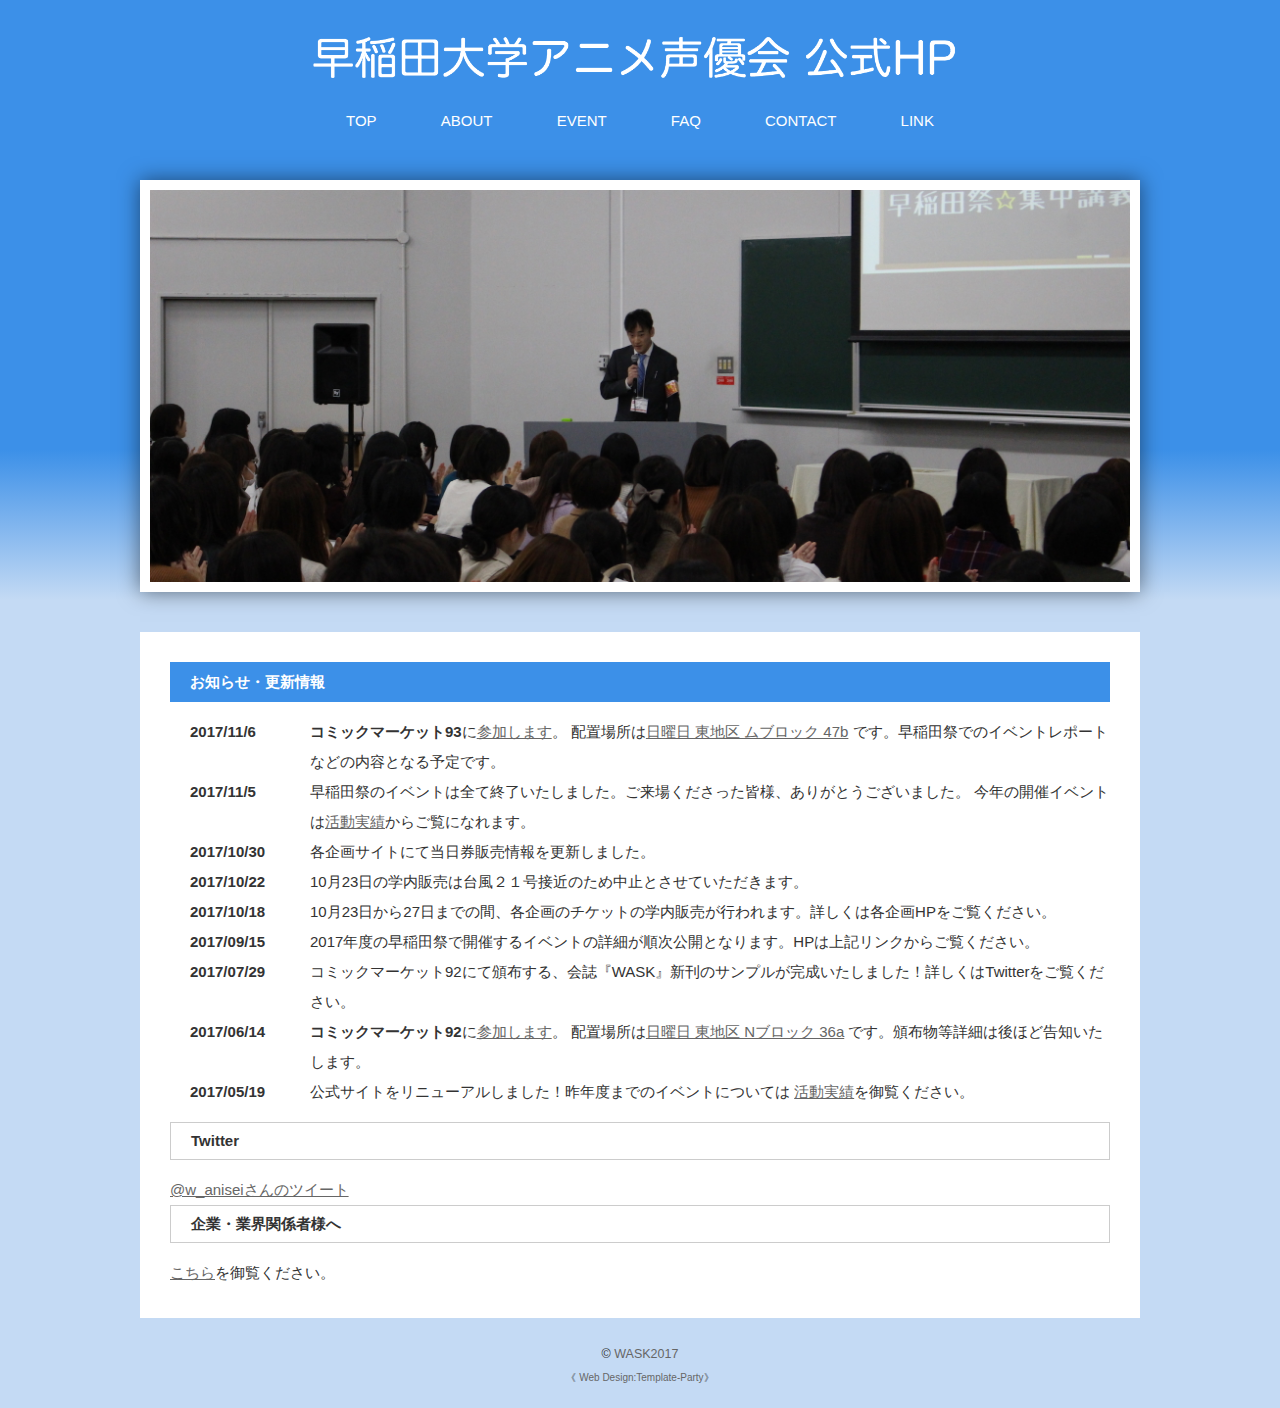
<file: index.html>
<!DOCTYPE html>
<html lang="ja">
	<head>
		<meta charset="UTF-8">
		<meta http-equiv="X-UA-Compatible" content="IE=edge">
		<title>早稲田大学アニメ声優会</title>
		<meta name="viewport" content="width=device-width, initial-scale=1">
		<meta name="description" content="早稲田大学アニメ声優会の公式サイトです">
		<meta name="keywords" content="早稲田大学,オタサー,イベント,アニ声,アニメ声優会,声優,サークル,アニメ,WASK,イベントサークル">
		<link rel="stylesheet" href="css/style.css">
		<link rel="stylesheet" href="css/slide.css">
		<link rel="stylesheet" href="css/meanmenu.css">
		<link rel="shortcut icon" href="favicon.ico">
		<script type="text/javascript" src="js/openclose.js"></script>
		<!--[if lt IE 9]>
		<script src="https://oss.maxcdn.com/html5shiv/3.7.2/html5shiv.min.js"></script>
		<script src="https://oss.maxcdn.com/respond/1.4.2/respond.min.js"></script>
		<![endif]-->
		<!-- jQueryライブラリの読み込み -->
		<script src="http://code.jquery.com/jquery-1.11.3.js"></script>
		<!-- ライブラリの読み込み -->
		<script src="js/jquery.lazyload.js"></script>
		<script src="js/jquery.meanmenu.js"></script>
		<script src="js/iscroll.js"></script>
		<script src="js/loadingscript.js"></script>

	</head>
	
	<body id="top">
		<div id="container">
			<header role="banner">
				<div>
					<h1 id="logo">
						<a href="index.html">
							<img src="images/logo.png" alt="早稲田大学アニメ声優会">
						</a>
					</h1>
				</div>
				<nav id="menubar" class="menu">
					<ul>
						<li>
							<a href="index.html">TOP</a>
						</li>
						<li>
							<a href="circleabout.html">ABOUT</a>
						</li>
						<li>
							<a href="achievement.html">EVENT</a>
						</li>
						<li>
							<a href="faq.html">FAQ</a>
						</li>
						<li>
							<a href="contact.html">CONTACT</a>
						</li>
						<li>
							<a href="link.html">LINK</a>
						</li>
					</ul>
				</nav>
			</header>
			<!--- トップページのスライドショー;slide.cssをいじれば色々変えられます。詳しくはcssの方に-->
			<aside id="mainimg">
				<img src="images/top/1.jpg" alt="" id="slide0">
				<img src="images/top/1.jpg" alt="" id="slide1">
				<img src="images/top/2.jpg" alt="" id="slide2">
				<img src="images/top/3.jpg" alt="" id="slide3">
				<img src="images/top/4.jpg" alt="" id="slide4">
			</aside>
			<div id="contents">
				<!-- ニュース 更新情報等 は以下のような書式で書いて下さい
				<dt>2018/03/01</dt>
				<dd>新歓情報を更新しました！詳しくは<a href="2018shinkan.html">こちら</a>を御覧ください</dd>-->
				<section id="new">
					<h2 id="newinfo_hdr" class="close">
						お知らせ・更新情報
					</h2>
					<dl id="newinfo">
						<dt>2017/11/6</dt>
						<dd>
							<strong>コミックマーケット93</strong>に<a href="https://webcatalog-free.circle.ms/Circle/13611159">参加します</a>。
							配置場所は<a href="https://webcatalog-free.circle.ms/Map#13611159/day=Day3/hall=e456/scale=2">日曜日 東地区 ムブロック 47b</a>
							です。早稲田祭でのイベントレポートなどの内容となる予定です。
						</dd>
						<dt>2017/11/5</dt>
						<dd>早稲田祭のイベントは全て終了いたしました。ご来場くださった皆様、ありがとうございました。
							今年の開催イベントは<a href="achievement.html">活動実績</a>からご覧になれます。
						</dd>
						<dt>2017/10/30</dt>
						<dd>
							各企画サイトにて当日券販売情報を更新しました。
						</dd>
						<dt>2017/10/22</dt>
						<dd>
							10月23日の学内販売は台風２１号接近のため中止とさせていただきます。
						</dd>
						<dt>2017/10/18</dt>
						<dd>
							10月23日から27日までの間、各企画のチケットの学内販売が行われます。詳しくは各企画HPをご覧ください。
						</dd>
						<dt>2017/09/15</dt>
						<dd>
							2017年度の早稲田祭で開催するイベントの詳細が順次公開となります。HPは上記リンクからご覧ください。
						</dd>
						<dt>2017/07/29</dt>
						<dd>
							コミックマーケット92にて頒布する、会誌『WASK』新刊のサンプルが完成いたしました！詳しくはTwitterをご覧ください。
						</dd>
						<dt>2017/06/14</dt>
						<dd>
							<strong>コミックマーケット92</strong>に<a href="https://webcatalog-free.circle.ms/Circle/13324031">参加します</a>。
							配置場所は<a href="https://webcatalog-free.circle.ms/Map#13324031/day=Day3/hall=e123/scale=2">日曜日 東地区 Nブロック 36a</a>
							です。頒布物等詳細は後ほど告知いたします。
						</dd>
						<dt>2017/05/19</dt>
						<dd>公式サイトをリニューアルしました！昨年度までのイベントについては
							<a href="achievement.html">活動実績</a>を御覧ください。
						</dd>
					</dl>
				</section>
				<section>
					<h3 id="Twitter">Twitter</h3>
					<a class="twitter-timeline" width="600" height="400" href="https://twitter.com/w_anisei" data-widget-id="575812692532858881">@w_aniseiさんのツイート</a>
					<script>!function(d,s,id){var js,fjs=d.getElementsByTagName(s)[0],p=/^http:/.test(d.location)?'http':'https';if(!d.getElementById(id)){js=d.createElement(s);js.id=id;js.src=p+"://platform.twitter.com/widgets.js";fjs.parentNode.insertBefore(js,fjs);}}(document,"script","twitter-wjs");</script>
					<h3>企業・業界関係者様へ</h3>
					<a href="tocompany.html">こちら</a>を御覧ください。
				</section>
			</div>
			<!--/contents-->
			<footer>
				<small>&copy; 
					<a href="index.html">WASK2017</a>
				</small>
				<span class="pr">《 
					<a href="http://template-party.com/" target="_blank">Web Design:Template-Party</a>》
				</span>
			</footer>
		</div>
		<!--/container-->
		<!--スマホ用更新情報　480px以下-->
		<script type="text/javascript">
			if (OCwindowWidth() <= 480) {
				open_close("newinfo_hdr", "newinfo");
			}
		</script>
	</body>
</html>
</file>
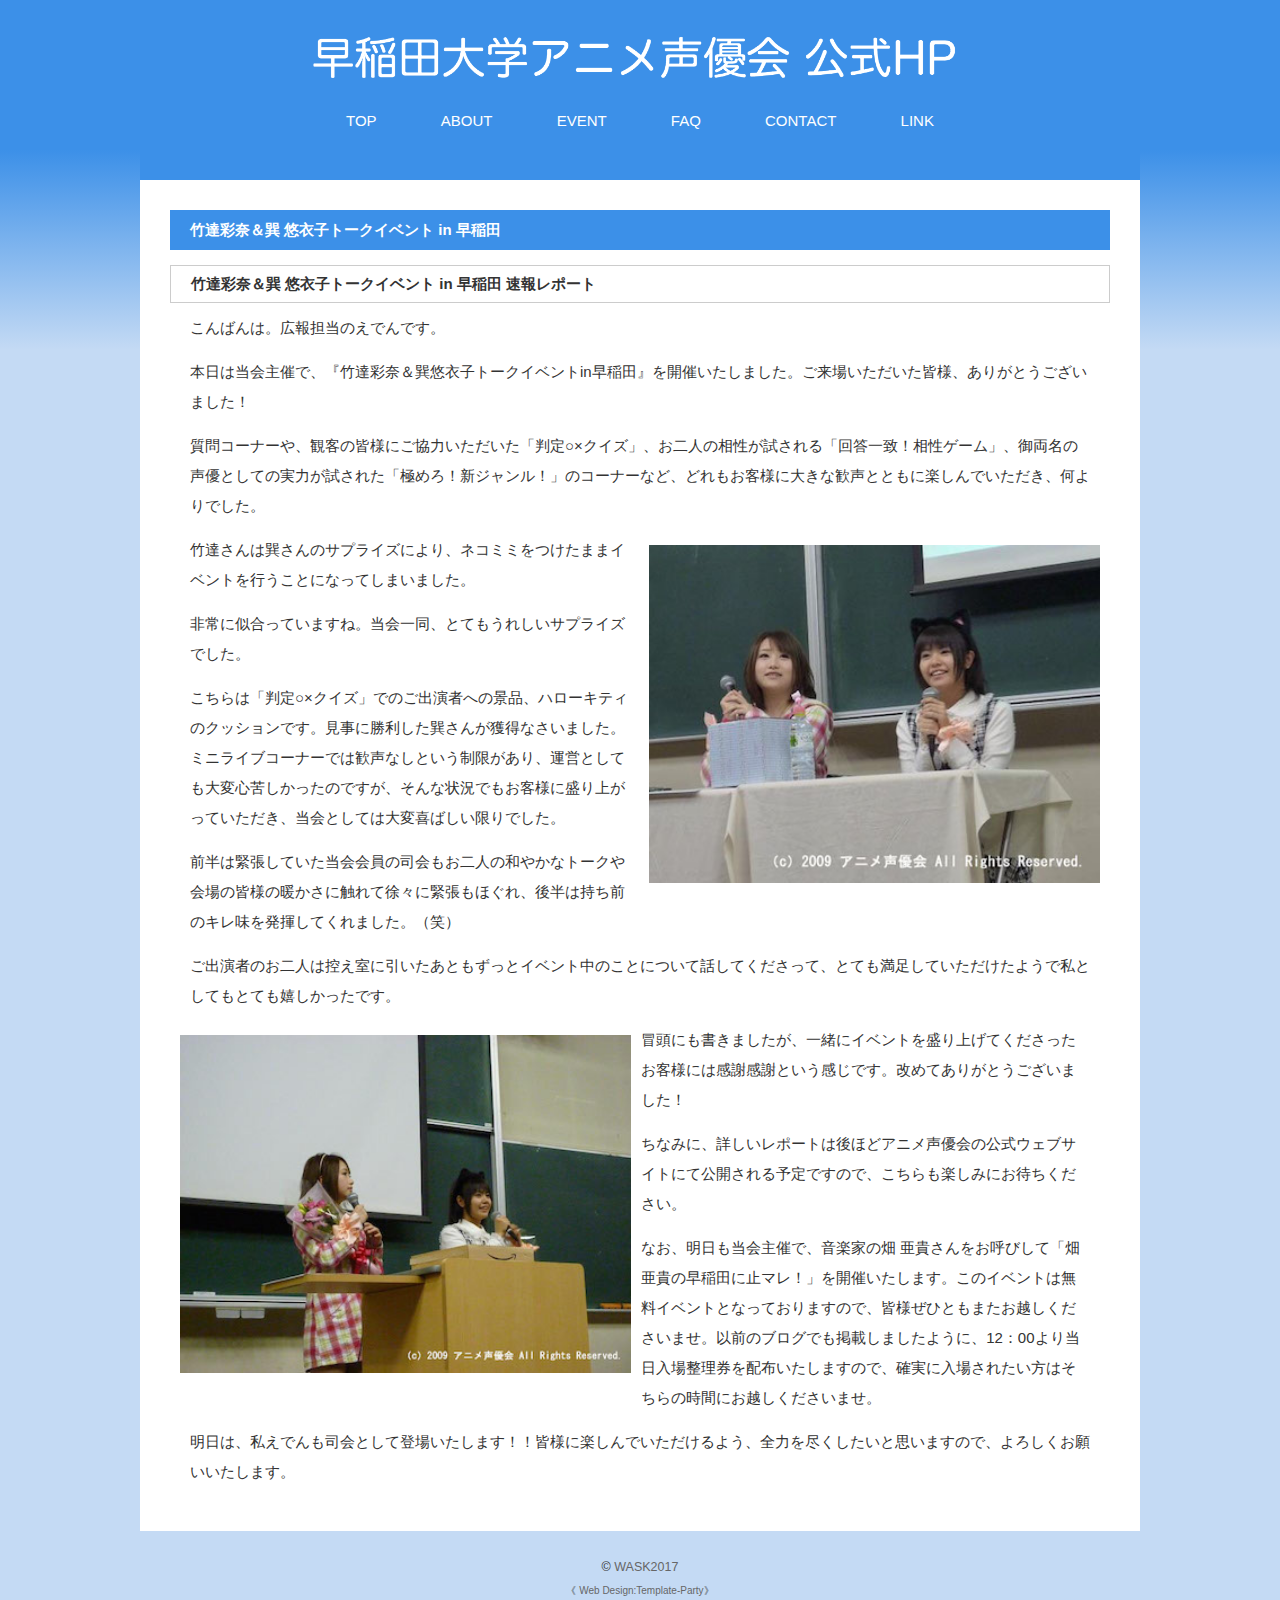
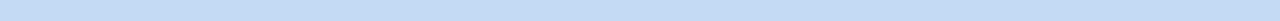
<file: 20091108achi.html>
<!DOCTYPE html>
<html lang="ja">
	<head>
		<meta charset="UTF-8">
		<meta http-equiv="X-UA-Compatible" content="IE=edge">
		<title>竹達彩奈＆巽 悠衣子トークイベント in 早稲田 | 早稲田大学アニメ声優会</title>
		<meta name="viewport" content="width=device-width, initial-scale=1">
		<meta name="description" content="早稲田大学アニメ声優会の公式サイトです">
		<meta name="keywords" content="早稲田大学,オタサー,イベント,アニ声,アニメ声優会,声優,サークル,アニメ,WASK,イベントサークル">
		<link rel="stylesheet" href="css/style.css">
		<link rel="stylesheet" href="css/slide.css">
		<link rel="stylesheet" href="css/meanmenu.css">
		<link rel="shortcut icon" href="favicon.ico">
		<script type="text/javascript" src="js/openclose.js"></script>
		<!--[if lt IE 9]>
		<script src="https://oss.maxcdn.com/html5shiv/3.7.2/html5shiv.min.js"></script>
		<script src="https://oss.maxcdn.com/respond/1.4.2/respond.min.js"></script>
		![endif]-->
		<!-- jQueryライブラリの読み込み -->
		<script src="http://code.jquery.com/jquery-1.9.1.js"></script>
		<!-- ライブラリの読み込み -->
		<script src="js/jquery.lazyload.js"></script>
		<script src="js/jquery.meanmenu.js"></script>
		<script src="js/loadingscript.js"></script>
	</head>
	<body>
		<div id="container">
			<header>
				<h1 id="logo">
					<a href="index.html">
						<img src="images/logo.png" alt="早稲田大学アニメ声優会">
					</a>
				</h1>
				<nav id="menubar" class="menu">
					<ul>
						<li>
							<a href="index.html">TOP</a>
						</li>
						<li>
							<a href="circleabout.html">ABOUT</a>
						</li>
						<li>
							<a href="achievement.html">EVENT</a>
						</li>
						<li>
							<a href="faq.html">FAQ</a>
						</li>
						<li>
							<a href="contact.html">CONTACT</a>
						</li>
						<li>
							<a href="link.html">LINK</a>
						</li>
					</ul>
				</nav>
			</header>
			<div id="contents">
				<section>
				<h2>竹達彩奈＆巽 悠衣子トークイベント in 早稲田</h2>
				<h3>竹達彩奈＆巽 悠衣子トークイベント in 早稲田 速報レポート</h3>
				<p>こんばんは。広報担当のえでんです。</p>
				<p>本日は当会主催で、『竹達彩奈＆巽悠衣子トークイベントin早稲田』を開催いたしました。ご来場いただいた皆様、ありがとうございました！</p>
				<p>質問コーナーや、観客の皆様にご協力いただいた「判定○×クイズ」、お二人の相性が試される「回答一致！相性ゲーム」、御両名の声優としての実力が試された「極めろ！新ジャンル！」のコーナーなど、どれもお客様に大きな歓声とともに楽しんでいただき、何よりでした。 </p>
				<img class="img_right" src="pic/20091108/20091108_1170511.jpg">
				<p>竹達さんは巽さんのサプライズにより、ネコミミをつけたままイベントを行うことになってしまいました。</p>
				<p>非常に似合っていますね。当会一同、とてもうれしいサプライズでした。</p>
				<p>こちらは「判定○×クイズ」でのご出演者への景品、ハローキティのクッションです。見事に勝利した巽さんが獲得なさいました。ミニライブコーナーでは歓声なしという制限があり、運営としても大変心苦しかったのですが、そんな状況でもお客様に盛り上がっていただき、当会としては大変喜ばしい限りでした。</p>
				<p>前半は緊張していた当会会員の司会もお二人の和やかなトークや会場の皆様の暖かさに触れて徐々に緊張もほぐれ、後半は持ち前のキレ味を発揮してくれました。（笑）</p>
				<p>ご出演者のお二人は控え室に引いたあともずっとイベント中のことについて話してくださって、とても満足していただけたようで私としてもとても嬉しかったです。</p>
				<img class="img_left" src="pic/20091108/20091108_1170485.jpg">
				<p>冒頭にも書きましたが、一緒にイベントを盛り上げてくださったお客様には感謝感謝という感じです。改めてありがとうございました！</p>
				<p>ちなみに、詳しいレポートは後ほどアニメ声優会の公式ウェブサイトにて公開される予定ですので、こちらも楽しみにお待ちください。</p>
				<p>なお、明日も当会主催で、音楽家の畑 亜貴さんをお呼びして「畑 亜貴の早稲田に止マレ！」を開催いたします。このイベントは無料イベントとなっておりますので、皆様ぜひともまたお越しくださいませ。以前のブログでも掲載しましたように、12：00より当日入場整理券を配布いたしますので、確実に入場されたい方はそちらの時間にお越しくださいませ。</p>
				<p>明日は、私えでんも司会として登場いたします！！皆様に楽しんでいただけるよう、全力を尽くしたいと思いますので、よろしくお願いいたします。</p>
				</section>
			</div>
		<footer>
			<small>&copy; 
				<a href="index.html">WASK2017</a>
			</small>
			<span class="pr">《 
				<a href="http://template-party.com/" target="_blank">Web Design:Template-Party</a>》
			</span>
		</footer>
	</div>
	</body>
</html>
</file>
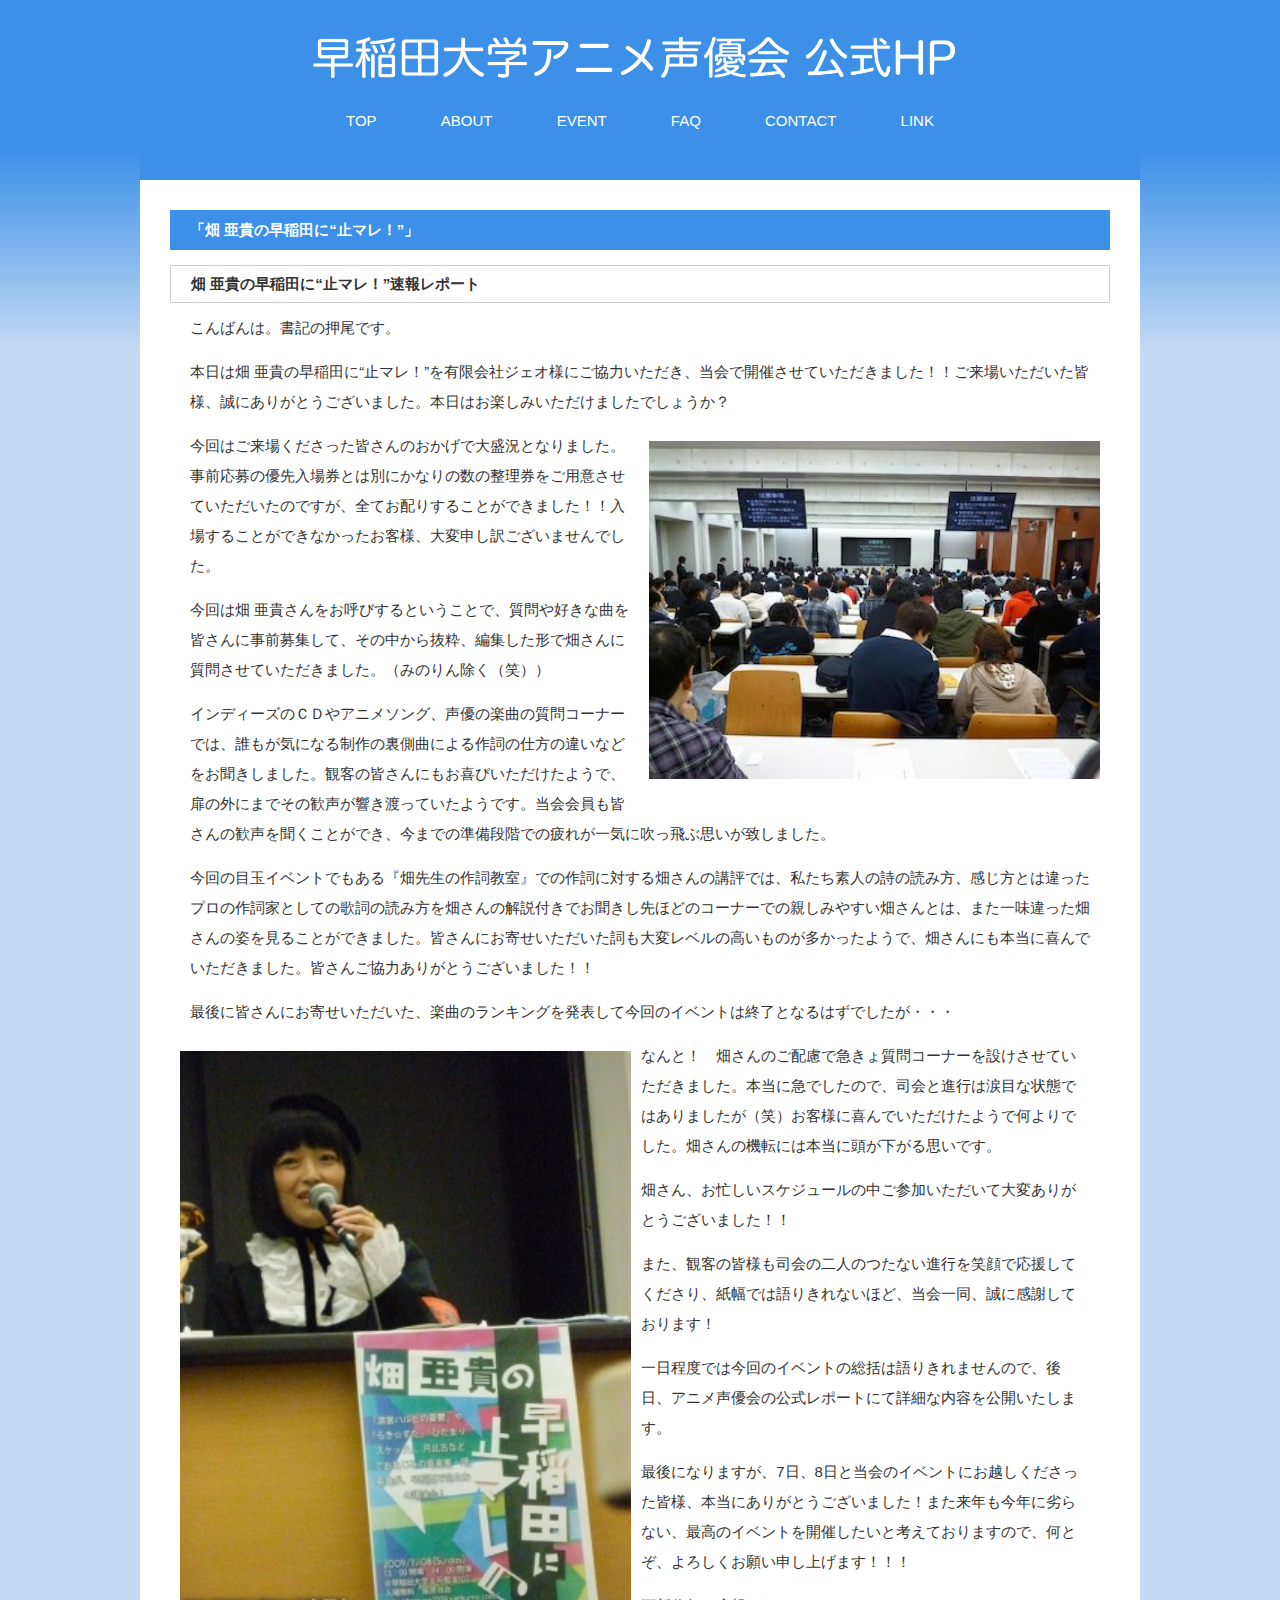
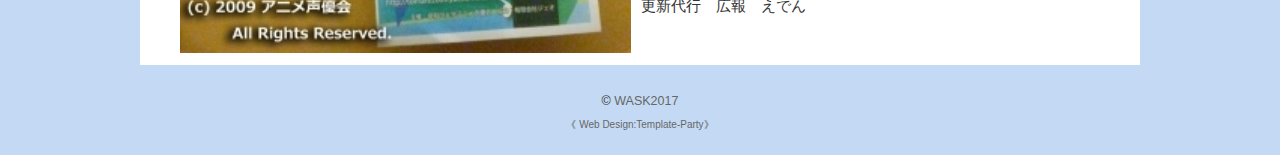
<file: 20091109achi.html>
<!DOCTYPE html>
<html lang="ja">
	<head>
		<meta charset="UTF-8">
		<meta http-equiv="X-UA-Compatible" content="IE=edge">
		<title>「畑 亜貴の早稲田に“止マレ！”」 | 早稲田大学アニメ声優会</title>
		<meta name="viewport" content="width=device-width, initial-scale=1">
		<meta name="description" content="早稲田大学アニメ声優会の公式サイトです">
		<meta name="keywords" content="早稲田大学,オタサー,イベント,アニ声,アニメ声優会,声優,サークル,アニメ,WASK,イベントサークル">
		<link rel="stylesheet" href="css/style.css">
		<link rel="stylesheet" href="css/slide.css">
		<link rel="stylesheet" href="css/meanmenu.css">
		<link rel="shortcut icon" href="favicon.ico">
		<script type="text/javascript" src="js/openclose.js"></script>
		<!--[if lt IE 9]>
		<script src="https://oss.maxcdn.com/html5shiv/3.7.2/html5shiv.min.js"></script>
		<script src="https://oss.maxcdn.com/respond/1.4.2/respond.min.js"></script>
		<![endif]-->
		<!-- jQueryライブラリの読み込み -->
		<script src="http://code.jquery.com/jquery-1.9.1.js"></script>
		<!-- ライブラリの読み込み -->
		<script src="js/jquery.lazyload.js"></script>
		<script src="js/jquery.meanmenu.js"></script>
		<script src="js/loadingscript.js"></script>
	</head>
	<body>
		<div id="container">
			<header>
				<h1 id="logo">
					<a href="index.html">
						<img src="images/logo.png" alt="早稲田大学アニメ声優会">
					</a>
				</h1>
				<nav id="menubar" class="menu">
					<ul>
						<li>
							<a href="index.html">TOP</a>
						</li>
						<li>
							<a href="circleabout.html">ABOUT</a>
						</li>
						<li>
							<a href="achievement.html">EVENT</a>
						</li>
						<li>
							<a href="faq.html">FAQ</a>
						</li>
						<li>
							<a href="contact.html">CONTACT</a>
						</li>
						<li>
							<a href="link.html">LINK</a>
						</li>
					</ul>
				</nav>
			</header>
			<div id="contents">
				<h2>「畑 亜貴の早稲田に“止マレ！”」</h2>
				<div class="HorizonLine"></div>
				<h3>畑 亜貴の早稲田に“止マレ！”速報レポート</h3>
				<p>こんばんは。書記の押尾です。</p>
				<p>本日は畑 亜貴の早稲田に“止マレ！”を有限会社ジェオ様にご協力いただき、当会で開催させていただきました！！ご来場いただいた皆様、誠にありがとうございました。本日はお楽しみいただけましたでしょうか？</p>
				<img class="img_right" src="./pic/20091109/20091109_1172957.jpg">
				<p>今回はご来場くださった皆さんのおかげで大盛況となりました。事前応募の優先入場券とは別にかなりの数の整理券をご用意させていただいたのですが、全てお配りすることができました！！入場することができなかったお客様、大変申し訳ございませんでした。</p>
				<p>今回は畑 亜貴さんをお呼びするということで、質問や好きな曲を皆さんに事前募集して、その中から抜粋、編集した形で畑さんに質問させていただきました。（みのりん除く（笑））</p>
				<p>インディーズのＣＤやアニメソング、声優の楽曲の質問コーナーでは、誰もが気になる制作の裏側曲による作詞の仕方の違いなどをお聞きしました。観客の皆さんにもお喜びいただけたようで、扉の外にまでその歓声が響き渡っていたようです。当会会員も皆さんの歓声を聞くことができ、今までの準備段階での疲れが一気に吹っ飛ぶ思いが致しました。</p>
				<p>今回の目玉イベントでもある『畑先生の作詞教室』での作詞に対する畑さんの講評では、私たち素人の詩の読み方、感じ方とは違ったプロの作詞家としての歌詞の読み方を畑さんの解説付きでお聞きし先ほどのコーナーでの親しみやすい畑さんとは、また一味違った畑さんの姿を見ることができました。皆さんにお寄せいただいた詞も大変レベルの高いものが多かったようで、畑さんにも本当に喜んでいただきました。皆さんご協力ありがとうございました！！</p>
				<p>最後に皆さんにお寄せいただいた、楽曲のランキングを発表して今回のイベントは終了となるはずでしたが・・・</p>
				<img class="img_left" src="./pic/20091109/20091109_1172956.jpg">
				<p>なんと！　畑さんのご配慮で急きょ質問コーナーを設けさせていただきました。本当に急でしたので、司会と進行は涙目な状態ではありましたが（笑）お客様に喜んでいただけたようで何よりでした。畑さんの機転には本当に頭が下がる思いです。</p>
				<p>畑さん、お忙しいスケジュールの中ご参加いただいて大変ありがとうございました！！</p>
				<p>また、観客の皆様も司会の二人のつたない進行を笑顔で応援してくださり、紙幅では語りきれないほど、当会一同、誠に感謝しております！</p>
				<p>一日程度では今回のイベントの総括は語りきれませんので、後日、アニメ声優会の公式レポートにて詳細な内容を公開いたします。</p>
				<p>最後になりますが、7日、8日と当会のイベントにお越しくださった皆様、本当にありがとうございました！また来年も今年に劣らない、最高のイベントを開催したいと考えておりますので、何とぞ、よろしくお願い申し上げます！！！</p>
				<p>更新代行　広報　えでん</p>
			</div>
		<footer>
			<small>&copy; 
				<a href="index.html">WASK2017</a>
			</small>
			<span class="pr">《 
				<a href="http://template-party.com/" target="_blank">Web Design:Template-Party</a>》
			</span>
		</footer>
	</div>
	</body>
</html>
</file>
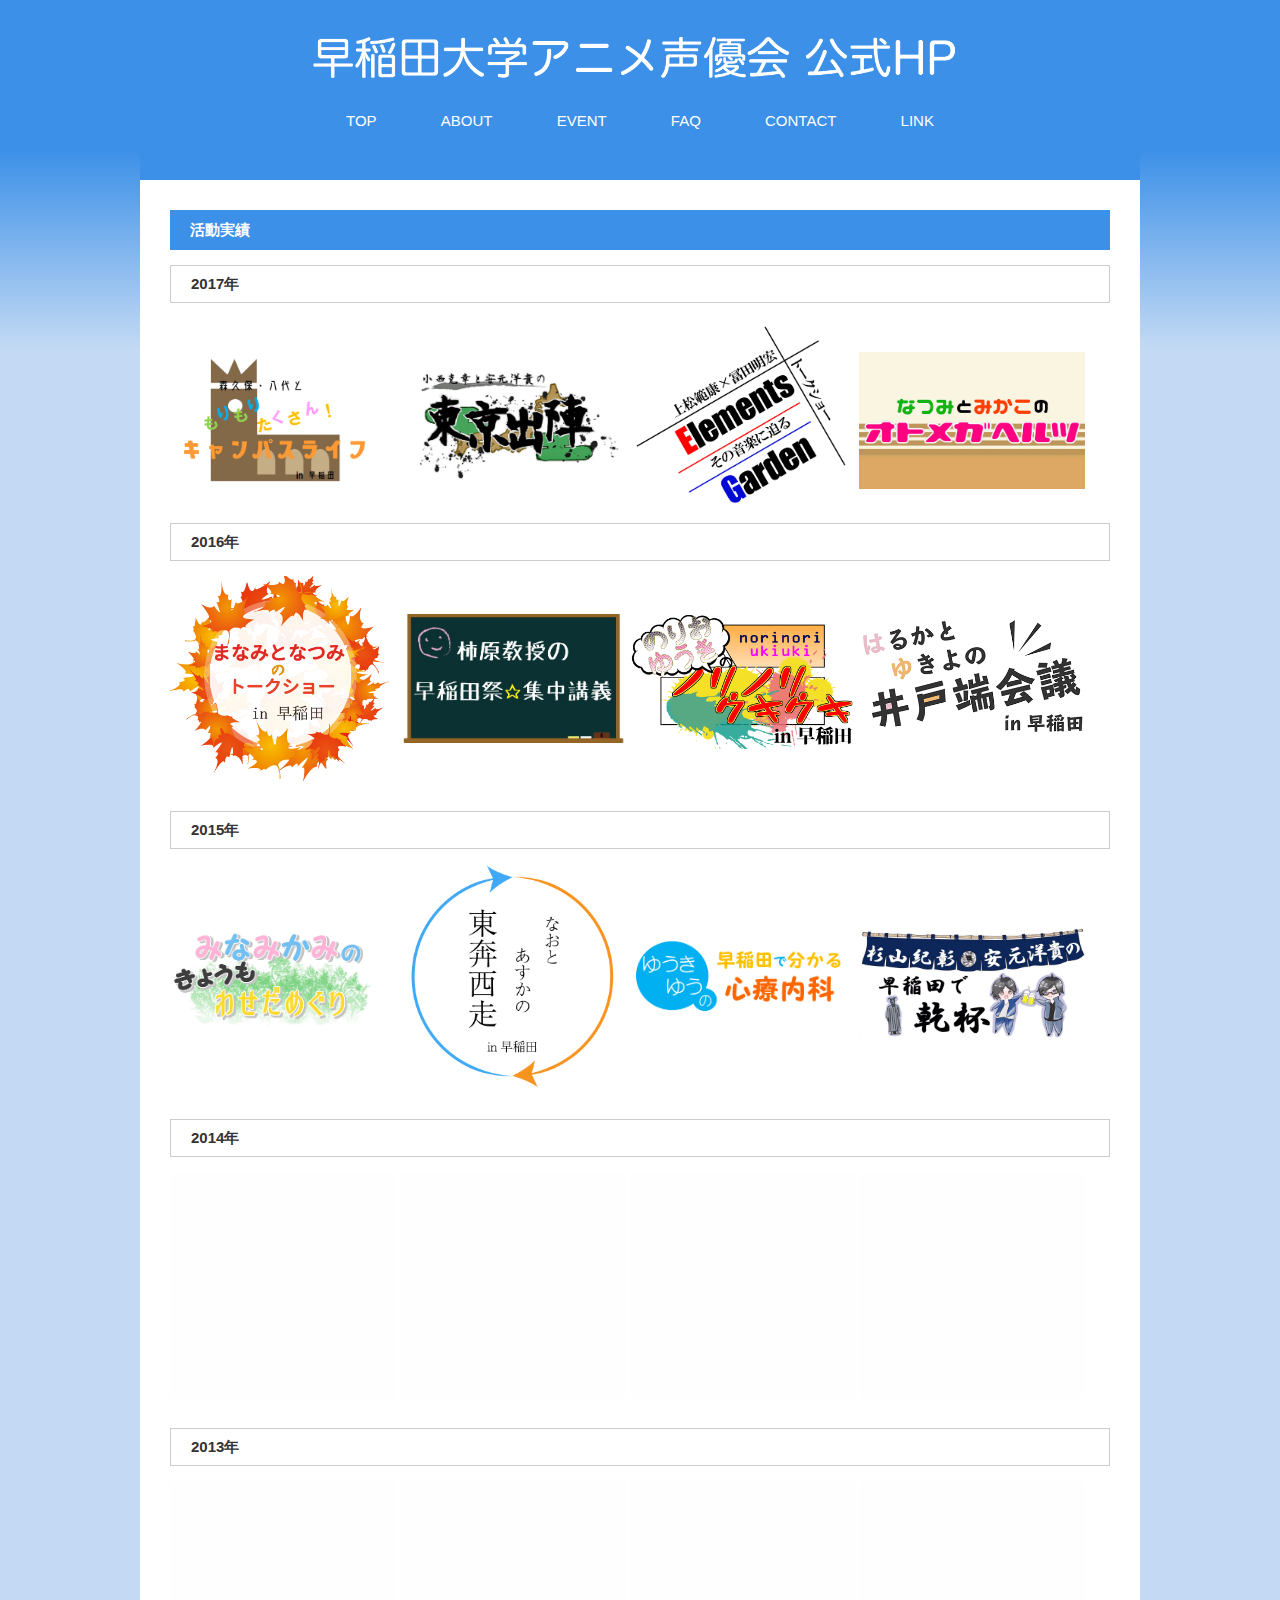
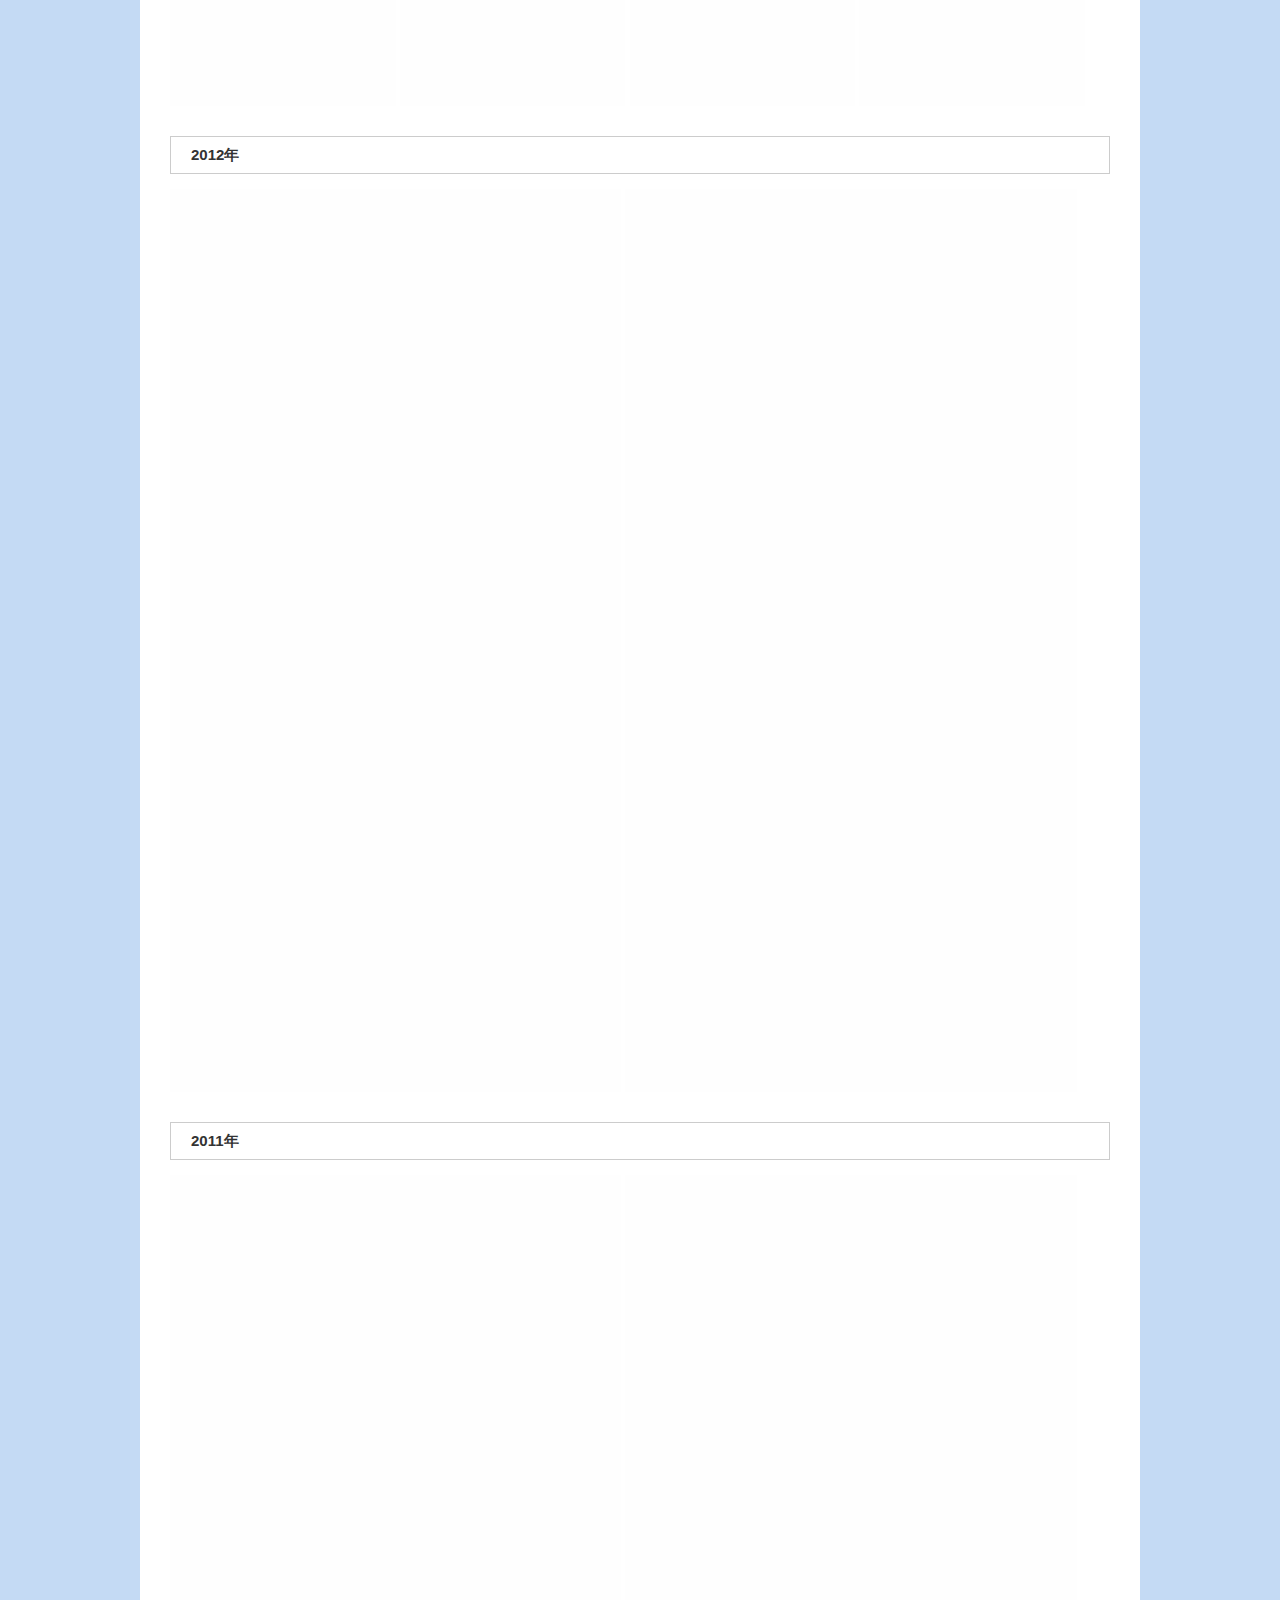
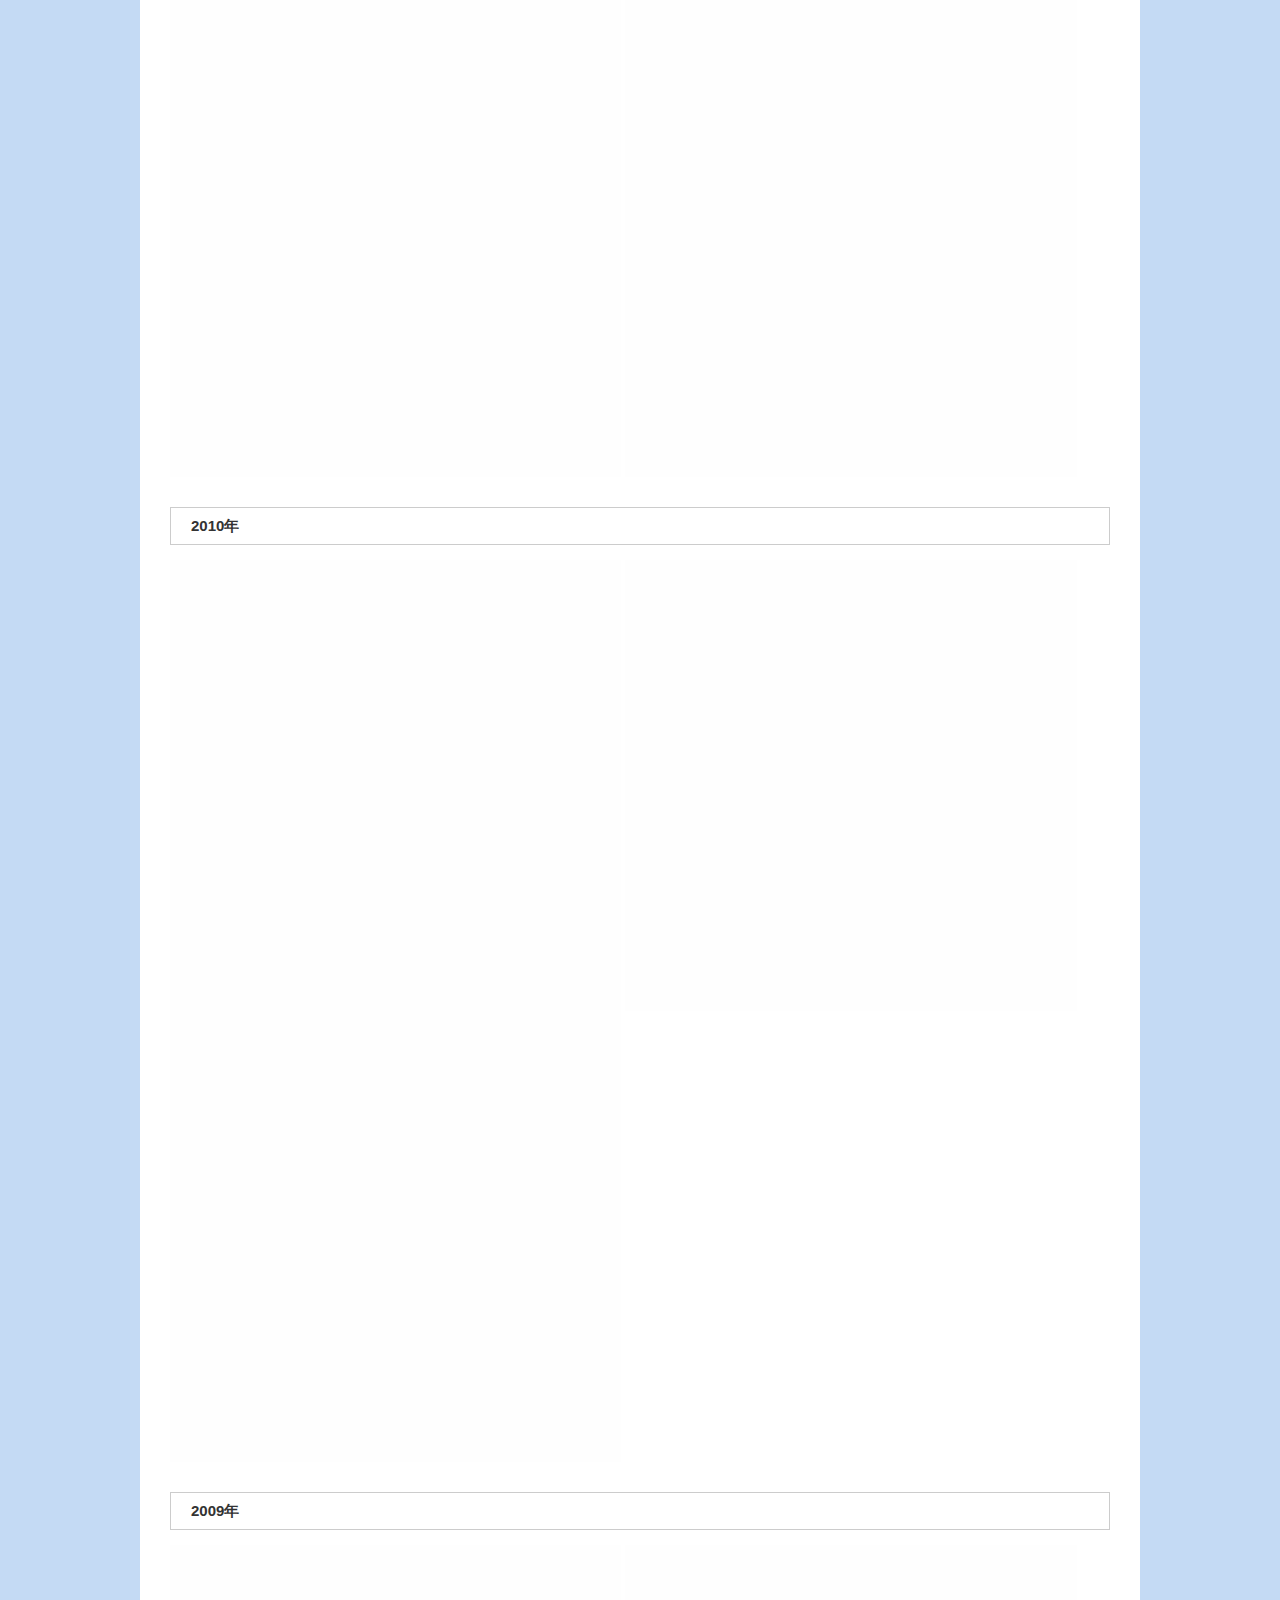
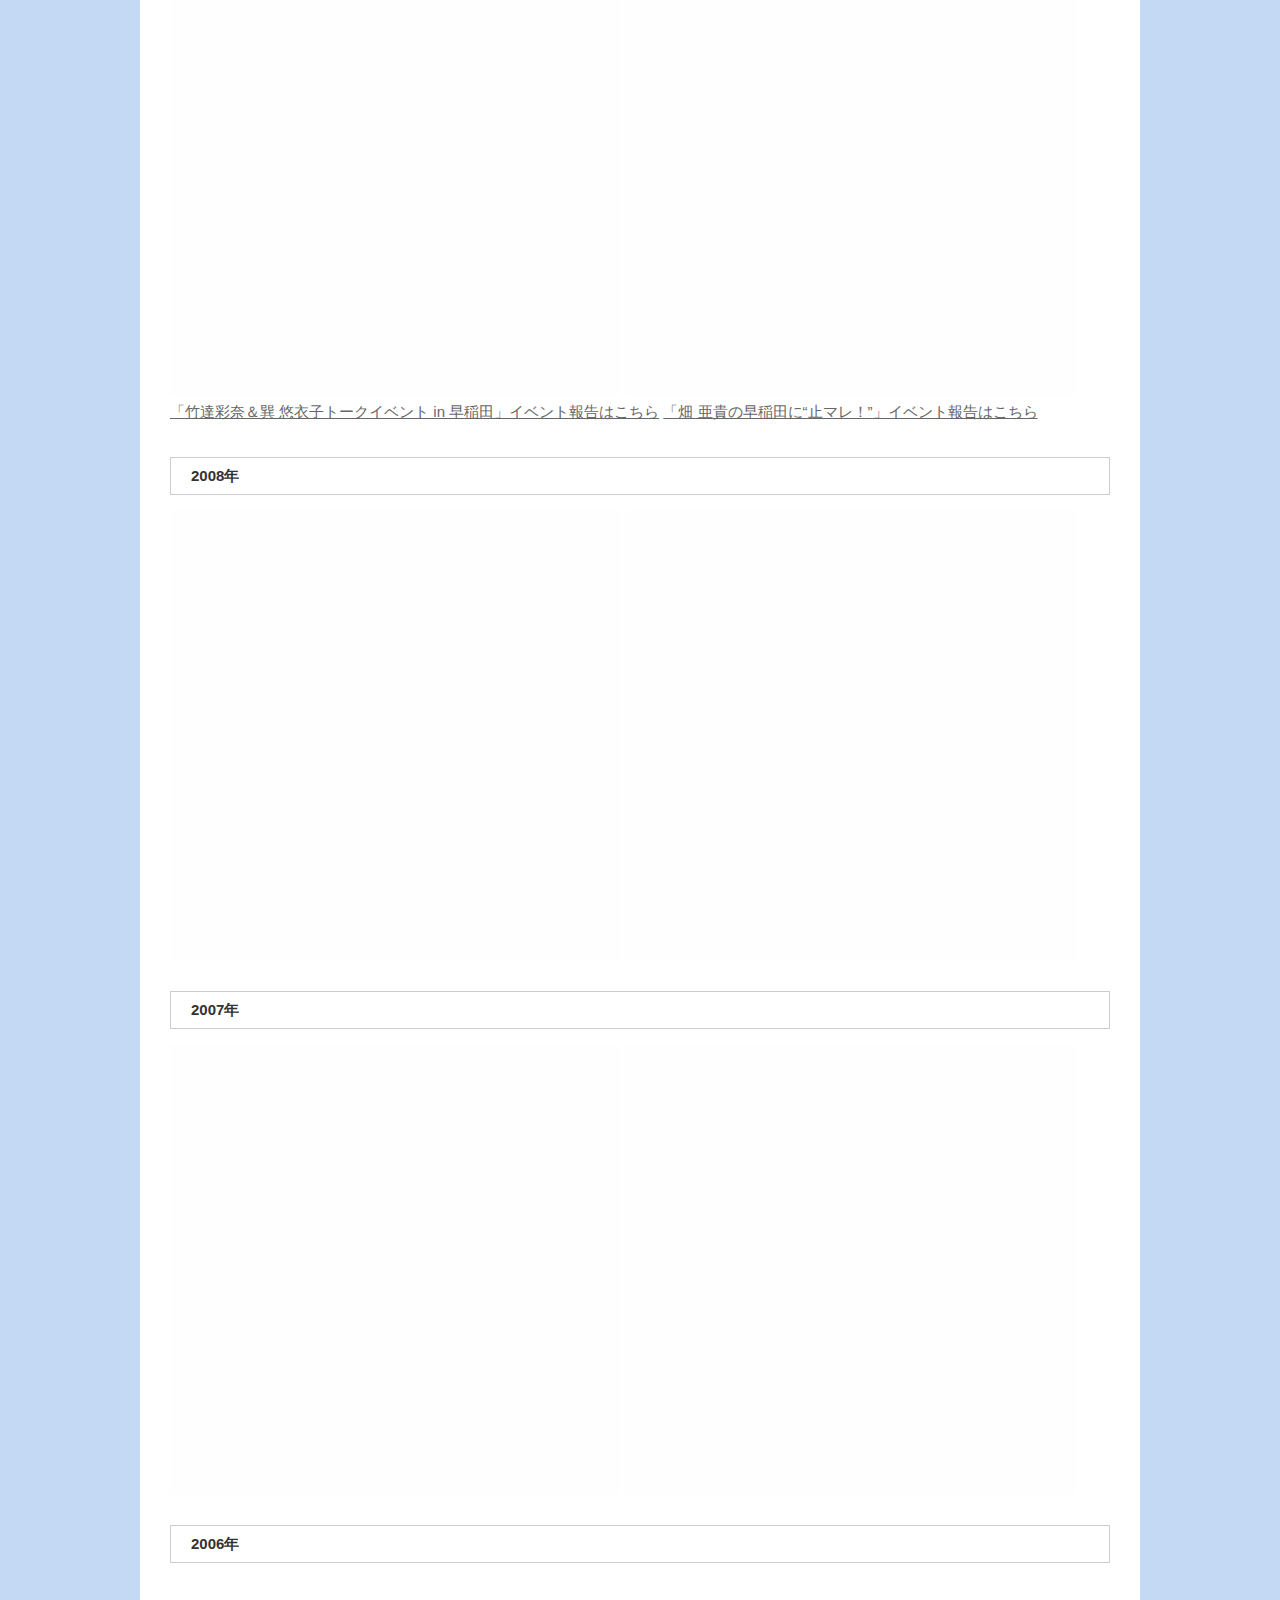
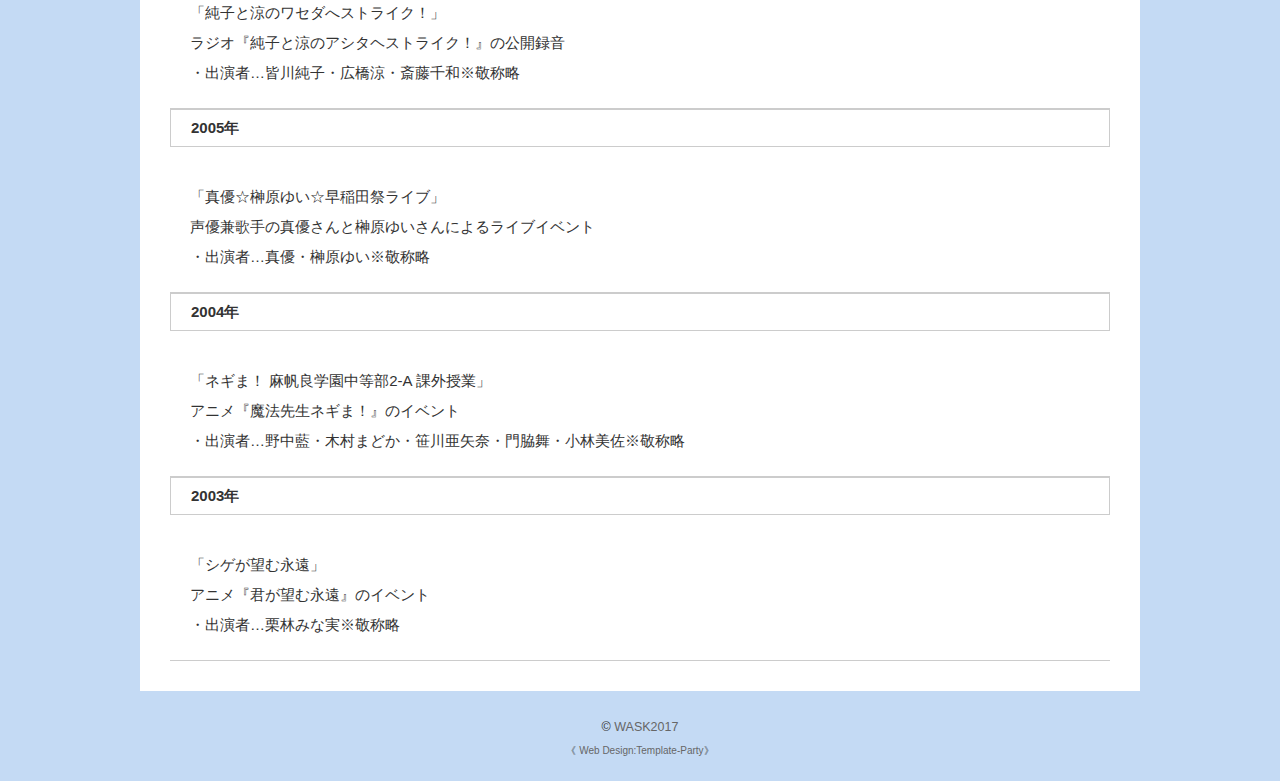
<file: achievement.html>
<!DOCTYPE html>
<html lang="ja">
	<head>
		<meta charset="UTF-8">
		<meta http-equiv="X-UA-Compatible" content="IE=edge">
		<title>EVENT | 早稲田大学アニメ声優会</title>
		<meta name="viewport" content="width=device-width, initial-scale=1">
		<meta name="description" content="早稲田大学アニメ声優会の公式サイトです">
		<meta name="keywords" content="早稲田大学,オタサー,イベント,アニ声,アニメ声優会,声優,サークル,アニメ,WASK,イベントサークル">
		<link rel="stylesheet" href="css/style.css">
		<link rel="stylesheet" href="css/slide.css">
		<link rel="stylesheet" href="css/meanmenu.css">
		<link rel="shortcut icon" href="favicon.ico">
		<script type="text/javascript" src="js/openclose.js"></script>
		<!--[if lt IE 9]>
		<script src="https://oss.maxcdn.com/html5shiv/3.7.2/html5shiv.min.js"></script>
		<script src="https://oss.maxcdn.com/respond/1.4.2/respond.min.js"></script>
		<![endif]-->
		<!-- jQueryライブラリの読み込み -->
		<script src="http://code.jquery.com/jquery-1.9.1.js"></script>
		<!-- ライブラリの読み込み -->
		<script src="js/jquery.lazyload.js"></script>
		<script src="js/jquery.meanmenu.js"></script>
		<script src="js/loadingscript.js"></script>
	</head>
	<body>
		<div id="container">
			<header>
				<h1 id="logo">
					<a href="index.html">
						<img src="images/logo.png" alt="早稲田大学アニメ声優会">
					</a>
				</h1>
				<nav id="menubar" class="menu">
					<ul>
						<li>
							<a href="index.html">TOP</a>
						</li>
						<li>
							<a href="circleabout.html">ABOUT</a>
						</li>
						<li>
							<a href="achievement.html">EVENT</a>
						</li>
						<li>
							<a href="faq.html">FAQ</a>
						</li>
						<li>
							<a href="contact.html">CONTACT</a>
						</li>
						<li>
							<a href="link.html">LINK</a>
						</li>
					</ul>
				</nav>
			</header>
			<div id="contents">
				<!--ここに過去のイベントを乗せていく。基本的にはコピペ推奨-->
				<section>
					<h2>活動実績</h2>
					<h3>2017年</h3>
					<div class="img4x">
						<a href="../2017msyt/index.html" title="森久保・八代ともりもりたくさん！キャンパスライフ" class="ach">
							<img src="images/dummy.png" data-original="images/eventlogo/201701.png" alt="森久保・八代ともりもりたくさん！キャンパスライフ" class="lazy">
						</a>
						<a href="../2017kkyh/index.html" class="ach" title="小西克幸と安元洋貴の東京出陣">
							<img src="images/dummy.png" data-original="images/eventlogo/201702.png" alt="小西克幸と安元洋貴の東京出陣" class="lazy">
						</a>
						<a href="../2017anta/index.html" title="上松範康×冨田明宏トークショー　〜Elements Garden、その音楽に迫る〜" class="ach">
							<img src="images/dummy.png" data-original="images/eventlogo/201703.png" alt="上松範康×冨田明宏トークショー　〜Elements Garden、その音楽に迫る〜" class="lazy">
						</a>
						<a href="../2017kmtn/top.html" title="なつみとみかこのオトメガヘルツ" class="ach">
							<img src="images/dummy.png" data-original="images/eventlogo/201704.png" alt="なつみとみかこのオトメガヘルツ" class="lazy">
						</a>
					</div>
					<h3>2016年</h3>
					<div class="img4x">
						<a href="http://wask.minibird.jp/2016tmhn/index.html" title="まなみとなつみのトークショー in 早稲田" class="ach">
							<img src="images/dummy.png" data-original="images/eventlogo/201601.png" alt="まなみとなつみのトークショー in 早稲田" class="lazy">
						</a>
						<a href="http://wask.minibird.jp/2016kt/index.html" title="柿原教授の早稲田祭☆集中講義" class="ach">
							<img src="images/dummy.png" data-original="images/eventlogo/201602.jpg"  class="lazy" alt="柿原教授の早稲田祭☆集中講義">
						</a>
						<a href="http://wask.minibird.jp/2016tnky/index.html" title="のりおゆうきのノリノリウキウキ in 早稲田" class="ach">
							<img src="images/dummy.png" data-original="images/eventlogo/201603.png" alt="のりおゆうきのノリノリウキウキ in 早稲田" class="lazy">
						</a>
						<a href="http://wask.minibird.jp/2016thhy/index.html" title="はるかとゆきよの井戸端会議 in 早稲田" class="ach">
							<img src="images/dummy.png" data-original="images/eventlogo/201604.png" alt="はるかとゆきよの井戸端会議 in 早稲田" class="lazy">
						</a>
					</div>
					<br>
					<h3>2015年</h3>
					<div class="img4x">
						<a href="http://wask.minibird.jp/2015mtsm/index.html" title="みなみかみのきょうもわせだめぐり" class="ach">
							<img src="images/dummy.png" data-original="images/eventlogo/201501.png" alt="みなみかみのきょうもわせだめぐり" class="lazy">
						</a>
						<a href="http://wask.minibird.jp/2015ntan/index.html" title="なおとあすかの東奔西走 in 早稲田" class="ach">
							<img src="images/dummy.png" data-original="images/eventlogo/201502.png" alt="なおとあすかの東奔西走 in 早稲田" class="lazy">
						</a>
						<a href="http://wask.minibird.jp/2015yuki/index.html" title="ゆうきゆうの早稲田で分かる心療内科" class="ach">
							<img src="images/dummy.png" data-original="images/eventlogo/201503.png" alt="ゆうきゆうの早稲田で分かる心療内科" class="lazy">
						</a>
						<a href="http://wask.minibird.jp/2015kshy/index.html" title="杉山紀彰・安元洋貴の早稲田で乾杯" class="ach">
							<img src="images/dummy.png" data-original="images/eventlogo/201504.jpg" alt="杉山紀彰・安元洋貴の早稲田で乾杯" class="lazy">
						</a>
					</div>
					<br>
					<h3>2014年</h3>
					<div class="img4x">
						<a href="http://wask.minibird.jp/2014nonakamikami/" title="のなかのなかみ みかみのなかみ" class="ach">
							<img src="images/dummy.png" data-original="images/eventlogo/201401.png" alt="のなかのなかみ みかみのなかみ" class="lazy">
						</a>
						<a href="http://wask.minibird.jp/2014fhana/" title="ファナ☆トーク in 早稲田祭" class="ach">
							<img src="images/dummy.png" data-original="images/eventlogo/201402.png" alt="ファナ☆トーク in 早稲田祭" class="lazy">
						</a>
						<a href="http://wask.minibird.jp/2014hinomizushima/" title="学生ちゅーもーく！ 日野聡・水島大宙トークショー in 早稲田" class="ach">
							<img src="images/dummy.png" data-original="images/eventlogo/201403.gif" alt="学生ちゅーもーく！ 日野聡・水島大宙トークショー in 早稲田" class="lazy">
						</a>
						<a href="http://wask.minibird.jp/2014uchidakusuda/" title="内田教授・楠田教授の特別講義 in 早稲田" class="ach">
							<img src="images/dummy.png" data-original="images/eventlogo/201404.jpg" alt="内田教授・楠田教授の特別講義 in 早稲田" class="lazy">
						</a>
					</div>
					<br>
					<h3>2013年</h3>
					<div class="img4x">
						<a href="http://wasedaota2013.web.fc2.com/" title="亜貴だ、一番！たまちゃん祭り！！ 太田雅友×畑亜貴 TALK♡SHOW" class="ach">
							<img src="images/dummy.png" data-original="images/eventlogo/201301.png" alt="亜貴だ、一番！たまちゃん祭り！！ 太田雅友×畑亜貴 TALK♡SHOW" class="lazy">
						</a>
						<a href="http://wasedaokidai2013.web.fc2.com/" title="置鮎龍太郎と阪口大助の「教えて☆先生！」" class="ach">
							<img src="images/dummy.png" data-original="images/eventlogo/201302.png" alt="置鮎龍太郎と阪口大助の「教えて☆先生！」" class="lazy">
						</a>
						<a href="http://wasedasachika2013.web.fc2.com/" title="三澤紗千香 トークショー in 早稲田" class="ach">
							<img src="images/dummy.png" data-original="images/eventlogo/201303.png" alt="三澤紗千香 トークショー in 早稲田" class="lazy">
						</a>
						<a href="http://waseda172rumi2013.web.fc2.com/" title"ちーちゃん・るみるみの早稲田でおしゃべりしよっ(●´∀｀●)" class="ach">
							<img src="images/dummy.png" data-original="images/eventlogo/201304.png" alt="ちーちゃん・るみるみの早稲田でおしゃべりしよっ(●´∀｀●)" class="lazy">
						</a>
					</div>
					<br>
					<h3>2012年</h3>
					<div class="img2x">
						<a href="http://wasedamori2012.web.fc2.com/" class="ach">
							<img src="images/dummy.png" data-original="images/eventlogo/201201.png" class="lazy">
						</a>
						<a href="http://wasedaeir2012.web.fc2.com/index.htm" class="ach">
							<img src="images/dummy.png" data-original="images/eventlogo/201202.png" class="lazy">
						</a>
						<a href="http://wasedasaito2012.web.fc2.com/" class="ach">
							<img src="images/dummy.png" data-original="images/eventlogo/201203.png" class="lazy">
						</a>
						<a href="http://wasedamaipayo2012.web.fc2.com/" class="ach">
							<img src="images/dummy.png" data-original="images/eventlogo/201204.png" class="lazy">
						</a>
					</div>
					<br>
					<h3>2011年</h3>
					<div class="img2x">
						<a href="http://seiendan2011.web.fc2.com/" class="ach">
							<img src="images/dummy.png" data-original="images/eventlogo/201101.png" class="lazy">
						</a>
						<a href="http://wasedaikamusume.web.fc2.com/" class="ach">
							<img src="images/dummy.png" data-original="images/eventlogo/201102.jpg" class="lazy">
						</a>
						<a href="http://batospi.web.fc2.com/" class="ach">
							<img src="images/dummy.png" data-original="images/eventlogo/201103.png" class="lazy">
						</a>
						<a href="http://wasedaufotable2011.web.fc2.com/index.htm" class="ach">
							<img src="images/dummy.png" data-original="images/eventlogo/201104.png" class="lazy">
						</a>
					</div>
					<br>
					<h3>2010年</h3>
					<div class="img2x">
						<a href="http://wasedanoita.web.fc2.com/" class="ach">
							<img src="images/dummy.png" data-original="images/eventlogo/201001.png" class="lazy">
						</a>
						<a href="http://wasedaika.web.fc2.com/" class="ach">
							<img src="images/dummy.png" data-original="images/eventlogo/201002.png" class="lazy">
						</a>
						<a href="http://wasedaseiyuukai2010.web.fc2.com/" class="ach">
							<img src="images/dummy.png" data-original="images/eventlogo/201003.png" class="lazy">
						</a>
					</div>
					<br>
					<h3>2009年</h3>
					<div class="img2x">
						<a href="http://animeseiyu2009.yaekumo.com/" class="ach">
							<img src="images/dummy.png" data-original="images/eventlogo/200901.png" class="lazy">
						</a>
						<a href="http://tomare2009.yaekumo.com/" class="ach">
							<img src="images/dummy.png" data-original="images/eventlogo/200902.png" class="lazy">
						</a>
						<a href="20091108achi.html">「竹達彩奈＆巽 悠衣子トークイベント in 早稲田」イベント報告はこちら</a>
						<a href="20091109achi.html">「畑 亜貴の早稲田に“止マレ！”」イベント報告はこちら</a>
					</div>
					<br>
					<h3>2008年</h3>
					<div class="img2x">
						<a href="http://seiyutalkshow.tumabeni.com/" class="ach">
							<img src="images/dummy.png" data-original="images/eventlogo/200801.png" class="lazy">
						</a>
						<a href="http://satojyunivent.omegumi.com/" class="ach">
							<img src="images/dummy.png" data-original="images/eventlogo/200802.png" class="lazy">
						</a>
					</div>
					<br>
					<h3>2007年</h3>
					<div class="img2x">
						<a href="http://zexwasp.yaekumo.com/" class="ach">
							<img src="images/dummy.png" data-original="images/eventlogo/200701.png" class="lazy">
						</a>
						<a href="http://naxwasp.yaekumo.com/" class="ach">
							<img src="images/dummy.png" data-original="images/eventlogo/200702.gif" class="lazy">
						</a>
					</div>
					<br>
					<h3>2006年</h3>
					<div class="list">
						<p>
						<a href="http://asthxwasp.yaekumo.com/" target="_blank"></a>「純子と涼のワセダへストライク！」
						</p>
						<p>ラジオ『純子と涼のアシタヘストライク！』の公開録音 
						</p>
						<p>・出演者…皆川純子・広橋涼・斎藤千和※敬称略 
						</p>
					</div>
					<h3>2005年</h3>
					<div class="list">
						<p>「真優&#9734;榊原ゆい&#9734;早稲田祭ライブ」 
						</p>
						<p>声優兼歌手の真優さんと榊原ゆいさんによるライブイベント 
						</p>
						<p>・出演者…真優・榊原ゆい※敬称略 
						</p>
					</div>
					<h3>2004年</h3>
					<div class="list">
						<p>「ネギま！ 麻帆良学園中等部2-A 課外授業」 
						</p>
						<p>アニメ『魔法先生ネギま！』のイベント 
						</p>
						<p>・出演者…野中藍・木村まどか・笹川亜矢奈・門脇舞・小林美佐※敬称略 
						</p>
					</div>
					<h3>2003年</h3>
					<div class="list">
						<p>「シゲが望む永遠」 
						</p>
						<p>アニメ『君が望む永遠』のイベント 
						</p>
						<p>・出演者…栗林みな実※敬称略 
						</p>
					</div>
				</section>
			</div>
			<footer>
				<small>&copy; 
					<a href="index.html">WASK2017</a>
				</small>
				<span class="pr">《 
					<a href="http://template-party.com/" target="_blank">Web Design:Template-Party</a>》
				</span>
			</footer>
		</div>
	</body>
</html>
</file>
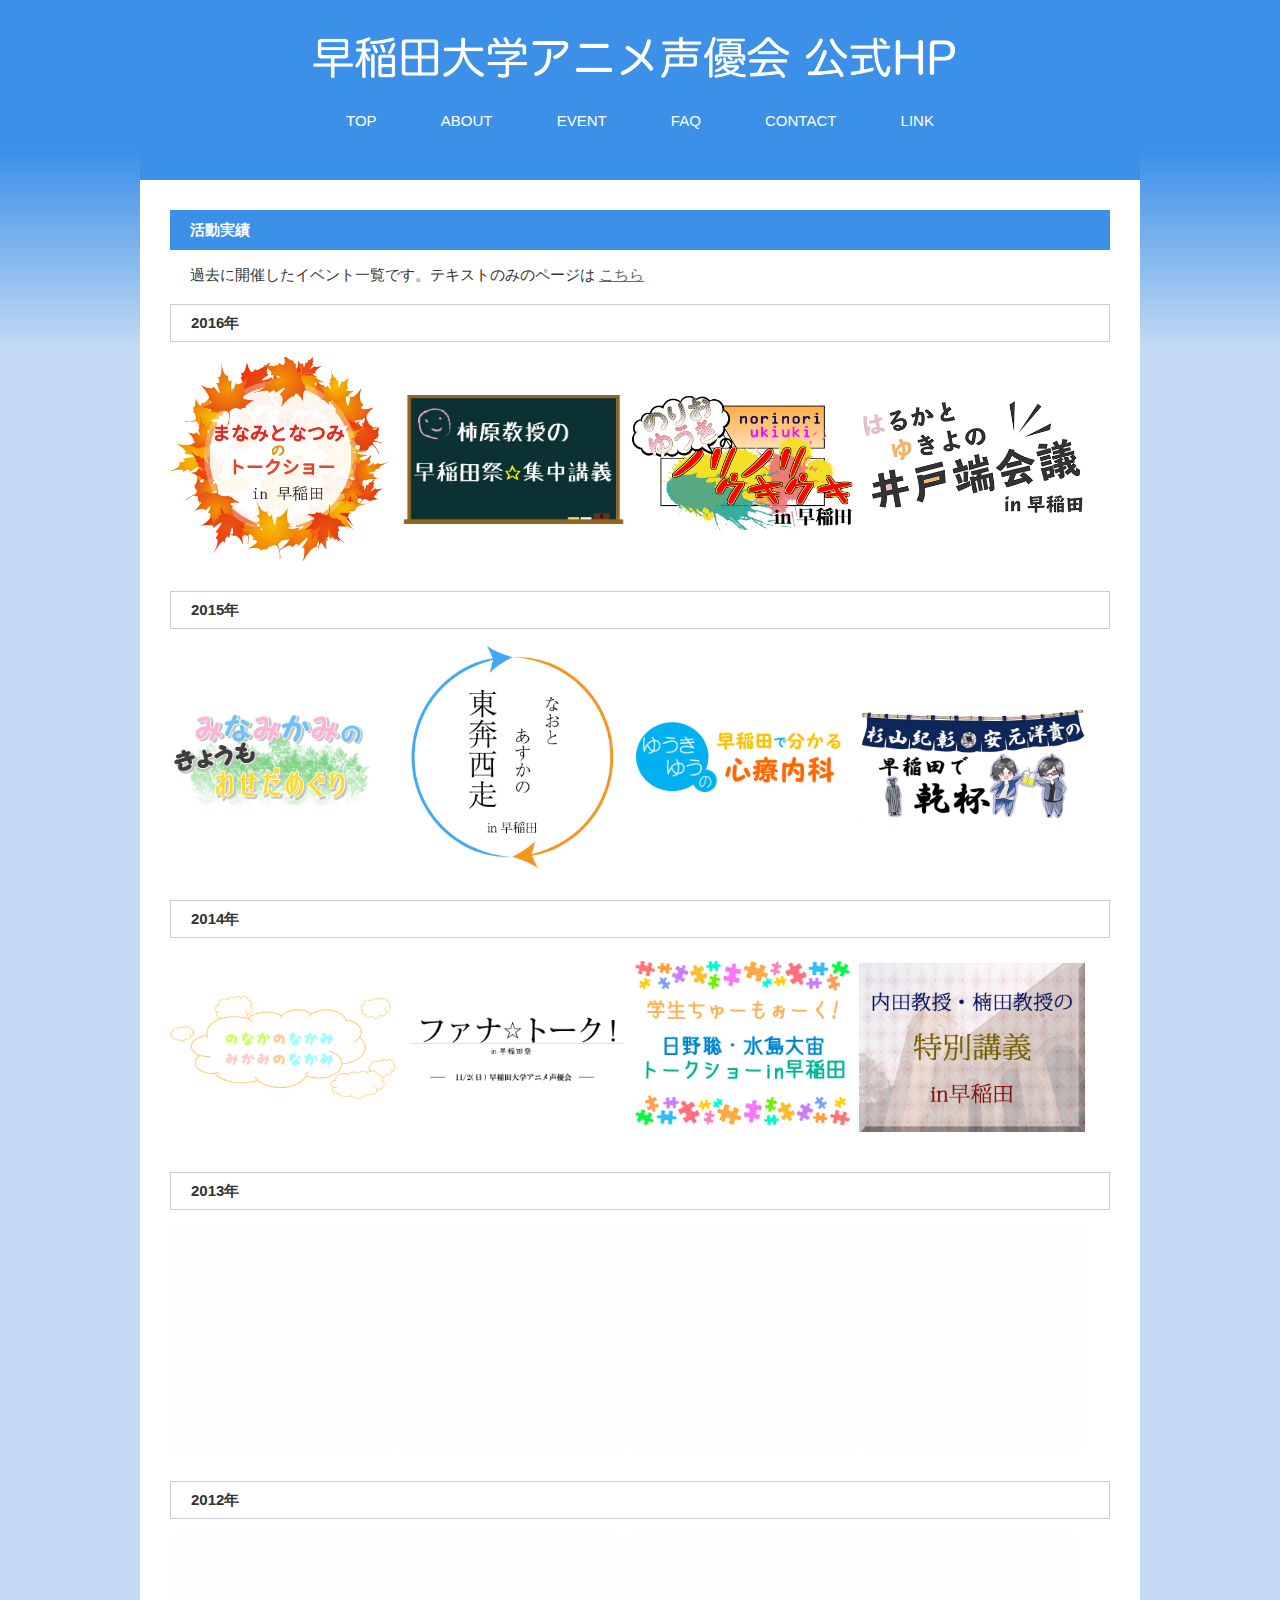
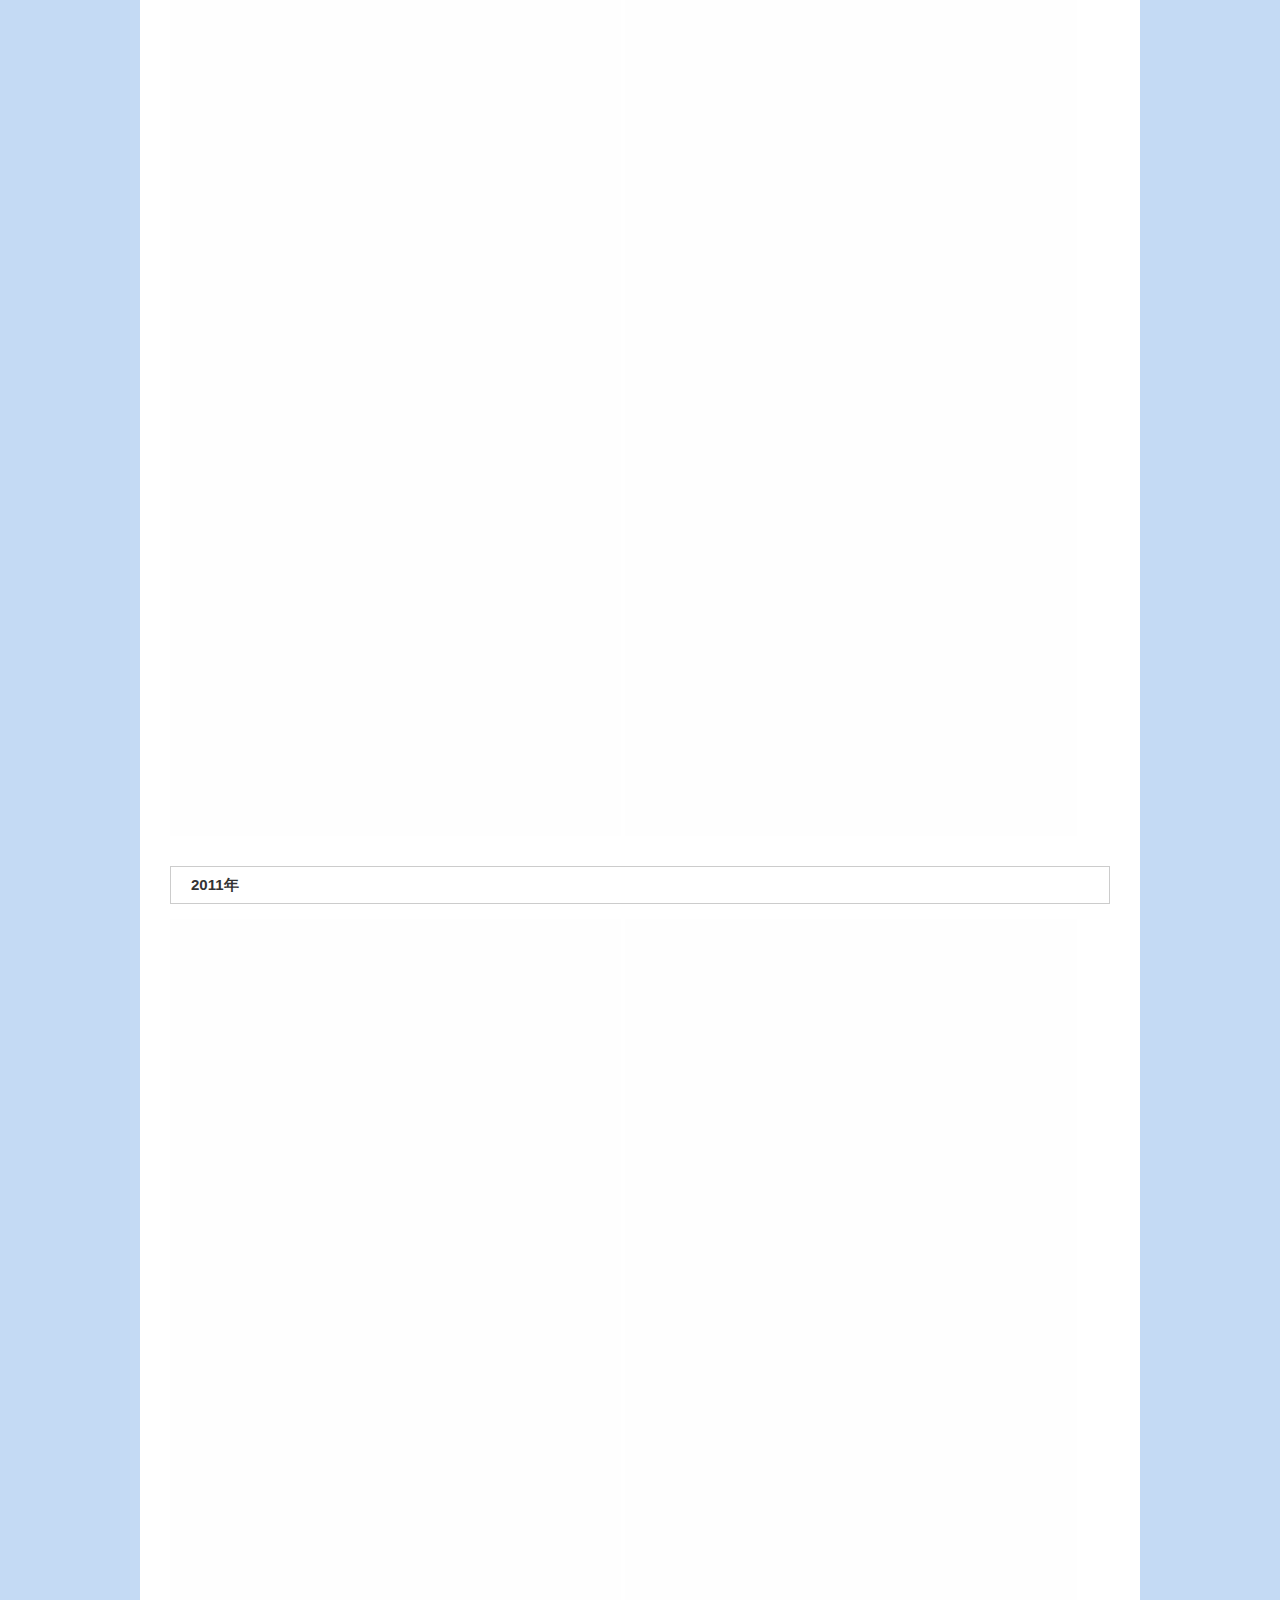
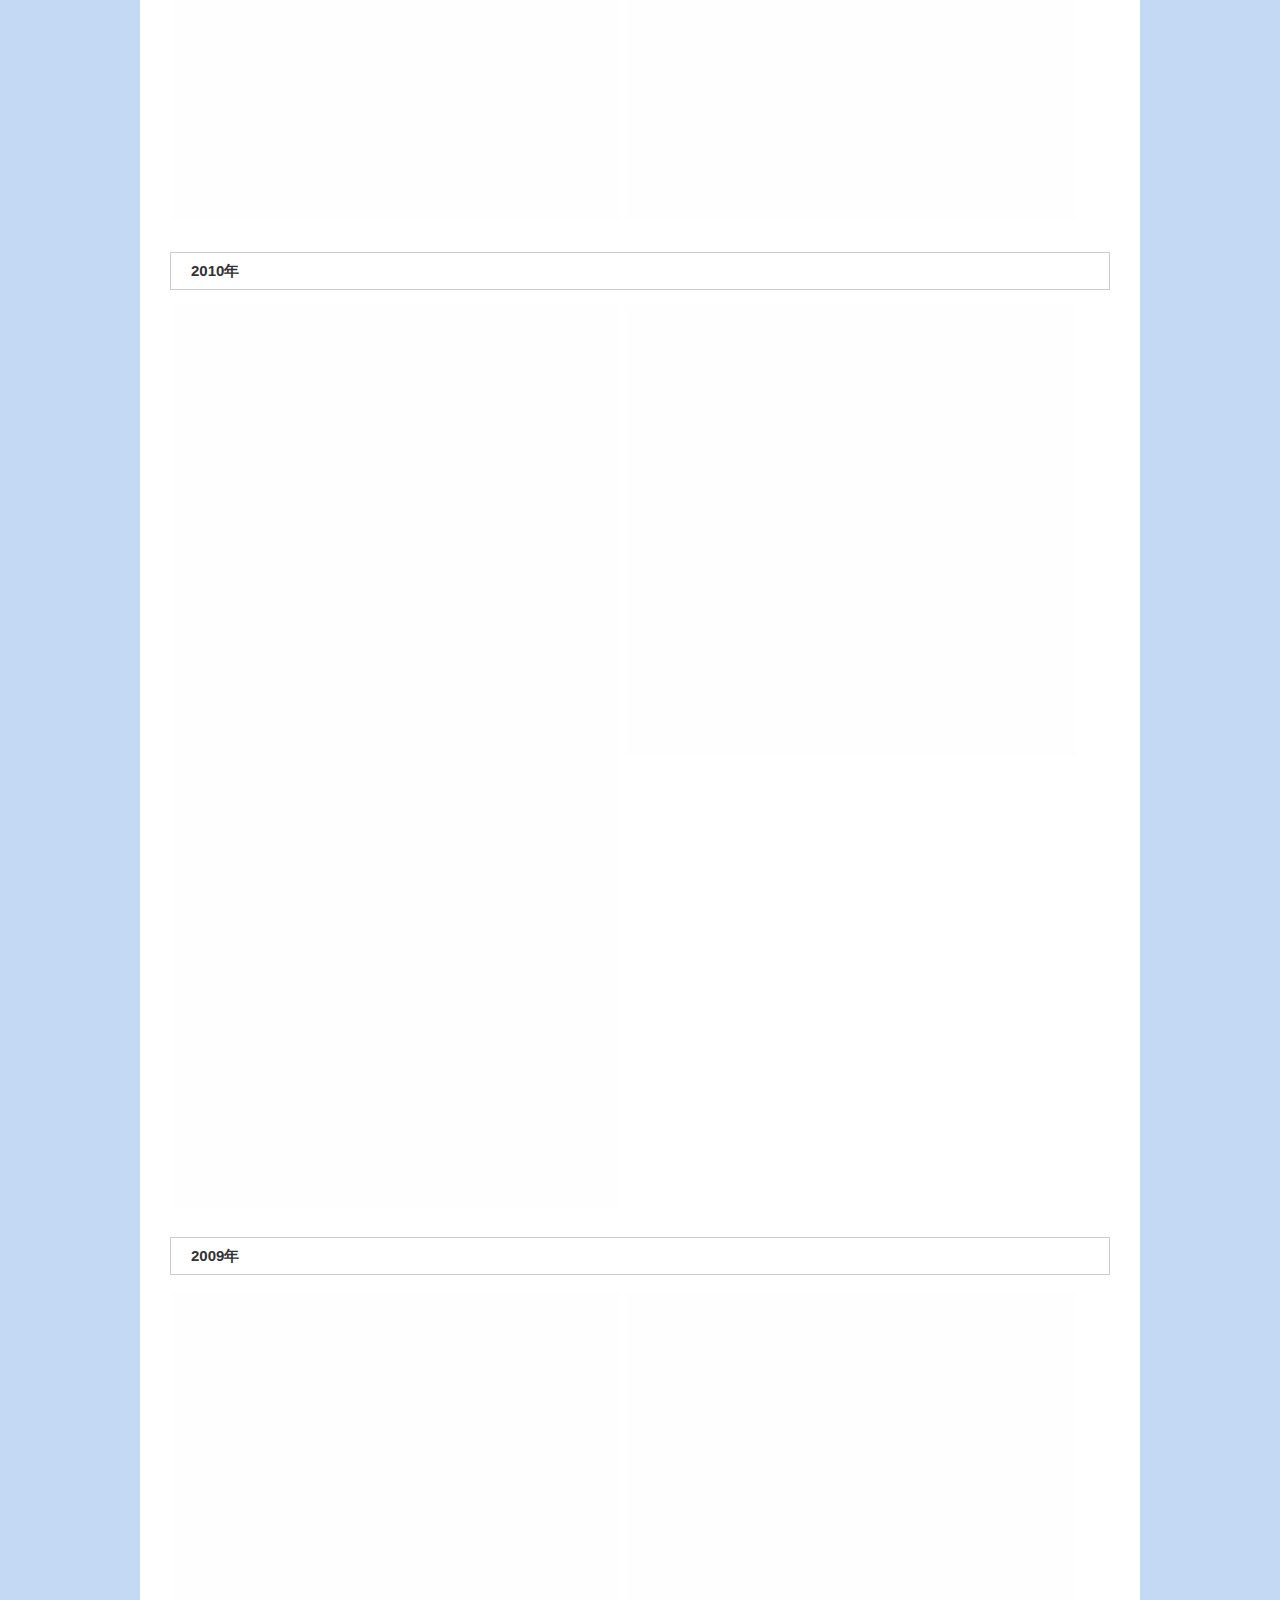
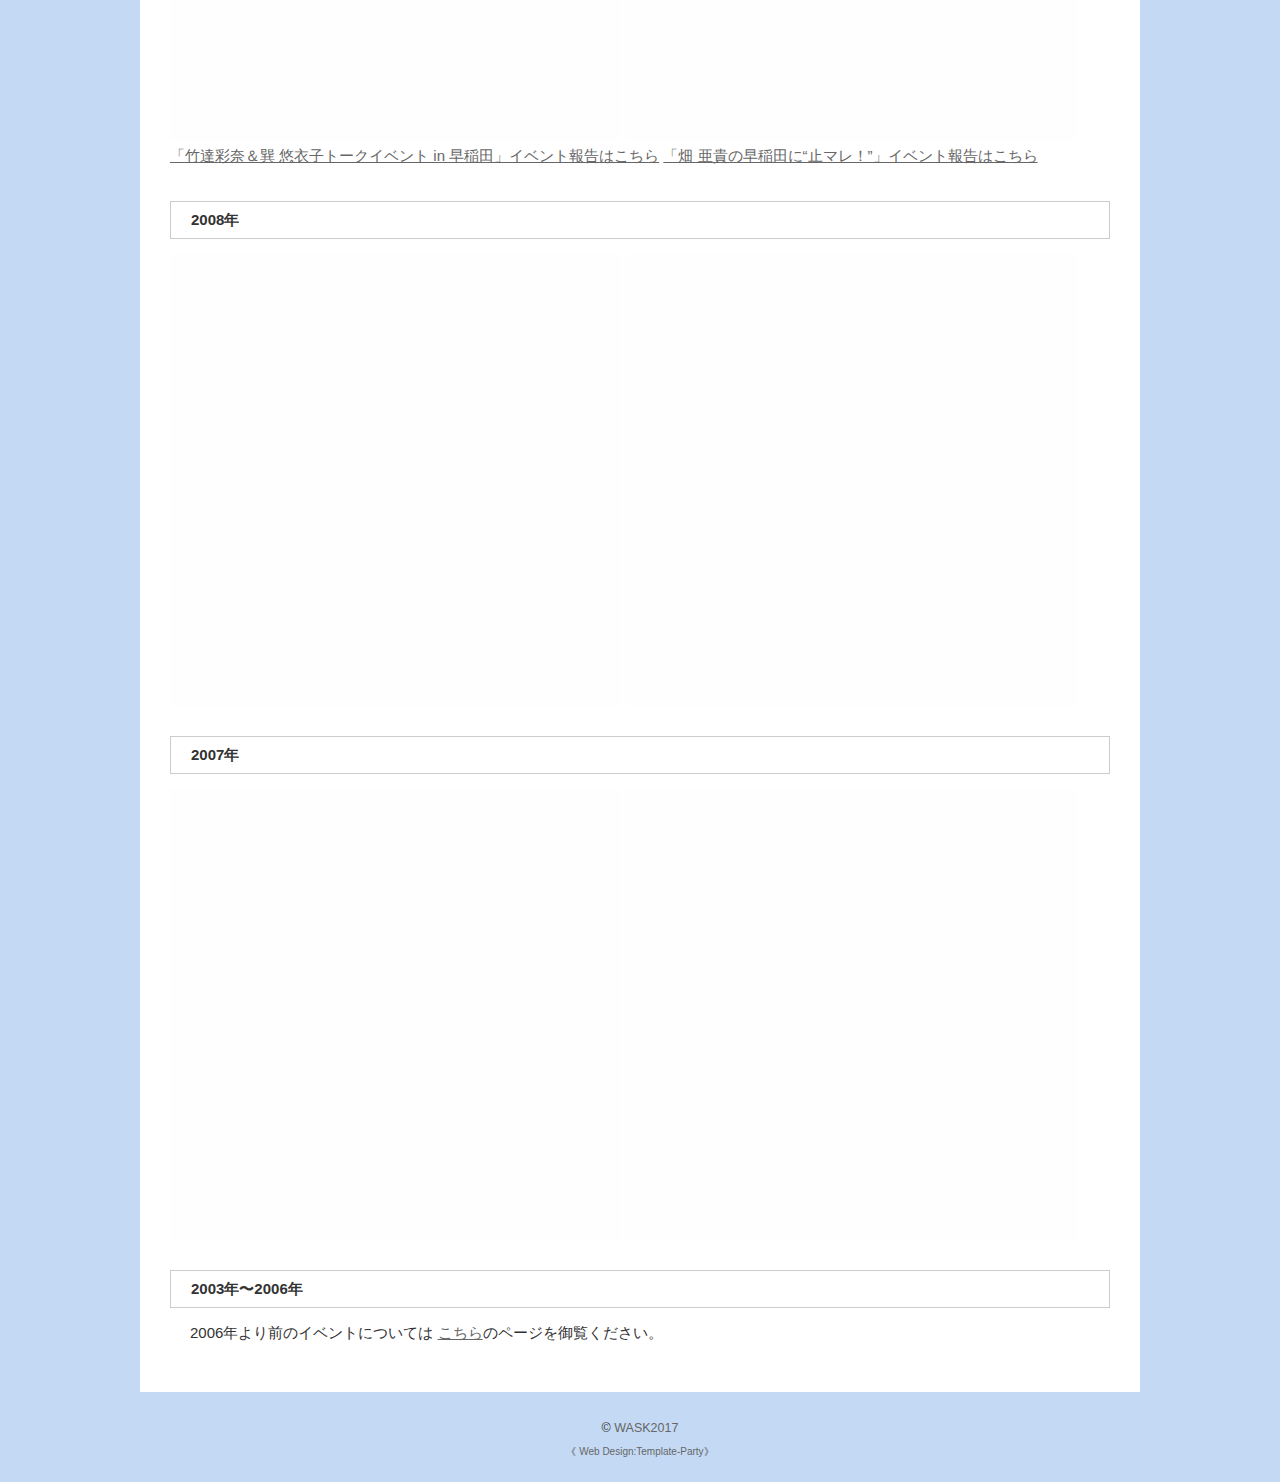
<file: achivement.html>
<!DOCTYPE html>
<html lang="ja">
	<head>
		<meta charset="UTF-8">
		<meta http-equiv="X-UA-Compatible" content="IE=edge">
		<title>EVENT | 早稲田大学アニメ声優会</title>
		<meta name="viewport" content="width=device-width, initial-scale=1">
		<meta name="description" content="早稲田大学アニメ声優会の公式サイトです">
		<meta name="keywords" content="早稲田大学,オタサー,イベント,アニ声,アニメ声優会,声優,サークル,アニメ,WASK,イベントサークル">
		<link rel="stylesheet" href="css/style.css">
		<link rel="stylesheet" href="css/slide.css">
		<link rel="stylesheet" href="css/meanmenu.css">
		<link rel="shortcut icon" href="favicon.ico">
		<script type="text/javascript" src="js/openclose.js"></script>
		<!--[if lt IE 9]>
		<script src="https://oss.maxcdn.com/html5shiv/3.7.2/html5shiv.min.js"></script>
		<script src="https://oss.maxcdn.com/respond/1.4.2/respond.min.js"></script>
		<![endif]-->
		<!-- jQueryライブラリの読み込み -->
		<script src="http://code.jquery.com/jquery-1.9.1.js"></script>
		<!-- ライブラリの読み込み -->
		<script src="js/jquery.lazyload.js"></script>
		<script src="js/jquery.meanmenu.js"></script>
		<script src="js/loadingscript.js"></script>
	</head>
	<body>
		<div id="container">
			<header>
				<h1 id="logo">
					<a href="index.html">
						<img src="images/logo.png" alt="早稲田大学アニメ声優会">
					</a>
				</h1>
				<nav id="menubar" class="menu">
					<ul>
						<li>
							<a href="index.html">TOP</a>
						</li>
						<li>
							<a href="circleabout.html">ABOUT</a>
						</li>
						<li>
							<a href="achivement.html">EVENT</a>
						</li>
						<li>
							<a href="faq.html">FAQ</a>
						</li>
						<li>
							<a href="contact.html">CONTACT</a>
						</li>
						<li>
							<a href="link.html">LINK</a>
						</li>
					</ul>
				</nav>
			</header>
			<div id="contents">
				<!--ここに過去のイベントを乗せていく。基本的にはコピペ推奨-->
				<section>
					<h2>活動実績</h2>
					<p>過去に開催したイベント一覧です。テキストのみのページは 
						<a href="achivement_old.html">こちら</a>
					</p>
					<h3>2016年</h3>
					<div class="img4x">
						<a href="http://wask.minibird.jp/2016tmhn/index.html" class="ach">
							<img src="images/dummy.png" data-original="images/eventlogo/201601.png" alt="まなみとなつみのトークショー in 早稲田" class="lazy">
						</a>
						<a href="http://wask.minibird.jp/2016kt/index.html" class="ach">
							<img src="images/dummy.png" data-original="images/eventlogo/201602.jpg"  class="lazy" alt="柿原教授の早稲田祭☆集中講義">
						</a>
						<a href="http://wask.minibird.jp/2016tnky/index.html" class="ach">
							<img src="images/dummy.png" data-original="images/eventlogo/201603.png" alt="のりおゆうきのノリノリウキウキ in 早稲田" class="lazy">
						</a>
						<a href="http://wask.minibird.jp/2016thhy/index.html" class="ach">
							<img src="images/dummy.png" data-original="images/eventlogo/201604.png" alt="はるかとゆきよの井戸端会議 in 早稲田" class="lazy">
						</a>
					</div>
					<br>
					<h3>2015年</h3>
					<div class="img4x">
						<a href="http://wask.minibird.jp/2015mtsm/index.html" class="ach">
							<img src="images/dummy.png" data-original="images/eventlogo/201501.png" alt="みなみかみのきょうもわせだめぐり" class="lazy">
						</a>
						<a href="http://wask.minibird.jp/2015ntan/index.html" class="ach">
							<img src="images/dummy.png" data-original="images/eventlogo/201502.png" alt="なおとあすかの東奔西走 in 早稲田" class="lazy">
						</a>
						<a href="http://wask.minibird.jp/2015yuki/index.html" class="ach">
							<img src="images/dummy.png" data-original="images/eventlogo/201503.png" alt="ゆうきゆうの早稲田で分かる心療内科" class="lazy">
						</a>
						<a href="http://wask.minibird.jp/2015kshy/index.html" class="ach">
							<img src="images/dummy.png" data-original="images/eventlogo/201504.jpg" alt="杉山紀彰・安元洋貴の早稲田で乾杯" class="lazy">
						</a>
					</div>
					<br>
					<h3>2014年</h3>
					<div class="img4x">
						<a href="http://wask.minibird.jp/2014nonakamikami/" class="ach">
							<img src="images/dummy.png" data-original="images/eventlogo/201401.png" alt="のなかのなかみ みかみのなかみ" class="lazy">
						</a>
						<a href="http://wask.minibird.jp/2014fhana/" class="ach">
							<img src="images/dummy.png" data-original="images/eventlogo/201402.png" alt="ファナ☆トーク in 早稲田祭" class="lazy">
						</a>
						<a href="http://wask.minibird.jp/2014hinomizushima/" class="ach">
							<img src="images/dummy.png" data-original="images/eventlogo/201403.gif" alt="学生ちゅーもーく！ 日野聡・水島大宙トークショー in 早稲田" class="lazy">
						</a>
						<a href="http://wask.minibird.jp/2014uchidakusuda/" class="ach">
							<img src="images/dummy.png" data-original="images/eventlogo/201404.jpg" alt="内田教授・楠田教授の特別講義 in 早稲田" class="lazy">
						</a>
					</div>
					<br>
					<h3>2013年</h3>
					<div class="img4x">
						<a href="http://wasedaota2013.web.fc2.com/" class="ach">
							<img src="images/dummy.png" data-original="images/eventlogo/201301.png" alt="亜貴だ、一番！たまちゃん祭り！！ 太田雅友×畑亜貴 TALK♡SHOW" class="lazy">
						</a>
						<a href="http://wasedaokidai2013.web.fc2.com/" class="ach">
							<img src="images/dummy.png" data-original="images/eventlogo/201302.png" alt="置鮎龍太郎と阪口大助の「教えて☆先生！」" class="lazy">
						</a>
						<a href="http://wasedasachika2013.web.fc2.com/" class="ach">
							<img src="images/dummy.png" data-original="images/eventlogo/201303.png" alt="三澤紗千香 トークショー in 早稲田" class="lazy">
						</a>
						<a href="http://waseda172rumi2013.web.fc2.com/" class="ach">
							<img src="images/dummy.png" data-original="images/eventlogo/201304.png" alt="ちーちゃん・るみるみの早稲田でおしゃべりしよっ(●´∀｀●)" class="lazy">
						</a>
					</div>
					<br>
					<h3>2012年</h3>
					<div class="img2x">
						<a href="http://wasedamori2012.web.fc2.com/" class="ach">
							<img src="images/dummy.png" data-original="images/eventlogo/201201.png" class="lazy">
						</a>
						<a href="http://wasedaeir2012.web.fc2.com/index.htm" class="ach">
							<img src="images/dummy.png" data-original="images/eventlogo/201202.png" class="lazy">
						</a>
						<a href="http://wasedasaito2012.web.fc2.com/" class="ach">
							<img src="images/dummy.png" data-original="images/eventlogo/201203.png" class="lazy">
						</a>
						<a href="http://wasedamaipayo2012.web.fc2.com/" class="ach">
							<img src="images/dummy.png" data-original="images/eventlogo/201204.png" class="lazy">
						</a>
					</div>
					<br>
					<h3>2011年</h3>
					<div class="img2x">
						<a href="http://seiendan2011.web.fc2.com/" class="ach">
							<img src="images/dummy.png" data-original="images/eventlogo/201101.png" class="lazy">
						</a>
						<a href="http://wasedaikamusume.web.fc2.com/" class="ach">
							<img src="images/dummy.png" data-original="images/eventlogo/201102.jpg" class="lazy">
						</a>
						<a href="http://batospi.web.fc2.com/" class="ach">
							<img src="images/dummy.png" data-original="images/eventlogo/201103.png" class="lazy">
						</a>
						<a href="http://wasedaufotable2011.web.fc2.com/index.htm" class="ach">
							<img src="images/dummy.png" data-original="images/eventlogo/201104.png" class="lazy">
						</a>
					</div>
					<br>
					<h3>2010年</h3>
					<div class="img2x">
						<a href="http://wasedanoita.web.fc2.com/" class="ach">
							<img src="images/dummy.png" data-original="images/eventlogo/201001.png" class="lazy">
						</a>
						<a href="http://wasedaika.web.fc2.com/" class="ach">
							<img src="images/dummy.png" data-original="images/eventlogo/201002.png" class="lazy">
						</a>
						<a href="http://wasedanoita.wasedaseiyuukai2010.web.fc2.com/" class="ach">
							<img src="images/dummy.png" data-original="images/eventlogo/201003.png" class="lazy">
						</a>
					</div>
					<br>
					<h3>2009年</h3>
					<div class="img2x">
						<a href="http://animeseiyu2009.yaekumo.com/" class="ach">
							<img src="images/dummy.png" data-original="images/eventlogo/200901.png" class="lazy">
						</a>
						<a href="http://tomare2009.yaekumo.com/" class="ach">
							<img src="images/dummy.png" data-original="images/eventlogo/200902.png" class="lazy">
						</a>
						<a href="20091108achi.html">「竹達彩奈＆巽 悠衣子トークイベント in 早稲田」イベント報告はこちら</a>
						<a href="20091109achi.html">「畑 亜貴の早稲田に“止マレ！”」イベント報告はこちら</a>
					</div>
					<br>
					<h3>2008年</h3>
					<div class="img2x">
						<a href="http://seiyutalkshow.tumabeni.com/" class="ach">
							<img src="images/dummy.png" data-original="images/eventlogo/200801.png" class="lazy">
						</a>
						<a href="http://satojyunivent.omegumi.com/" class="ach">
							<img src="images/dummy.png" data-original="images/eventlogo/200802.png" class="lazy">
						</a>
					</div>
					<br>
					<h3>2007年</h3>
					<div class="img2x">
						<a href="http://zexwasp.yaekumo.com/" class="ach">
							<img src="images/dummy.png" data-original="images/eventlogo/200701.png" class="lazy">
						</a>
						<a href="http://naxwasp.yaekumo.com/" class="ach">
							<img src="images/dummy.png" data-original="images/eventlogo/200702.gif" class="lazy">
						</a>
					</div>
					<br>
					<h3>2003年&#12316;2006年</h3>
					<p>2006年より前のイベントについては 
						<a href="achivement_old.html#2006">こちら</a>のページを御覧ください。
					</p>
				</section>
			</div>
			<footer>
				<small>&copy; 
					<a href="index.html">WASK2017</a>
				</small>
				<span class="pr">《 
					<a href="http://template-party.com/" target="_blank">Web Design:Template-Party</a>》
				</span>
			</footer>
		</div>
	</body>
</html>
</file>
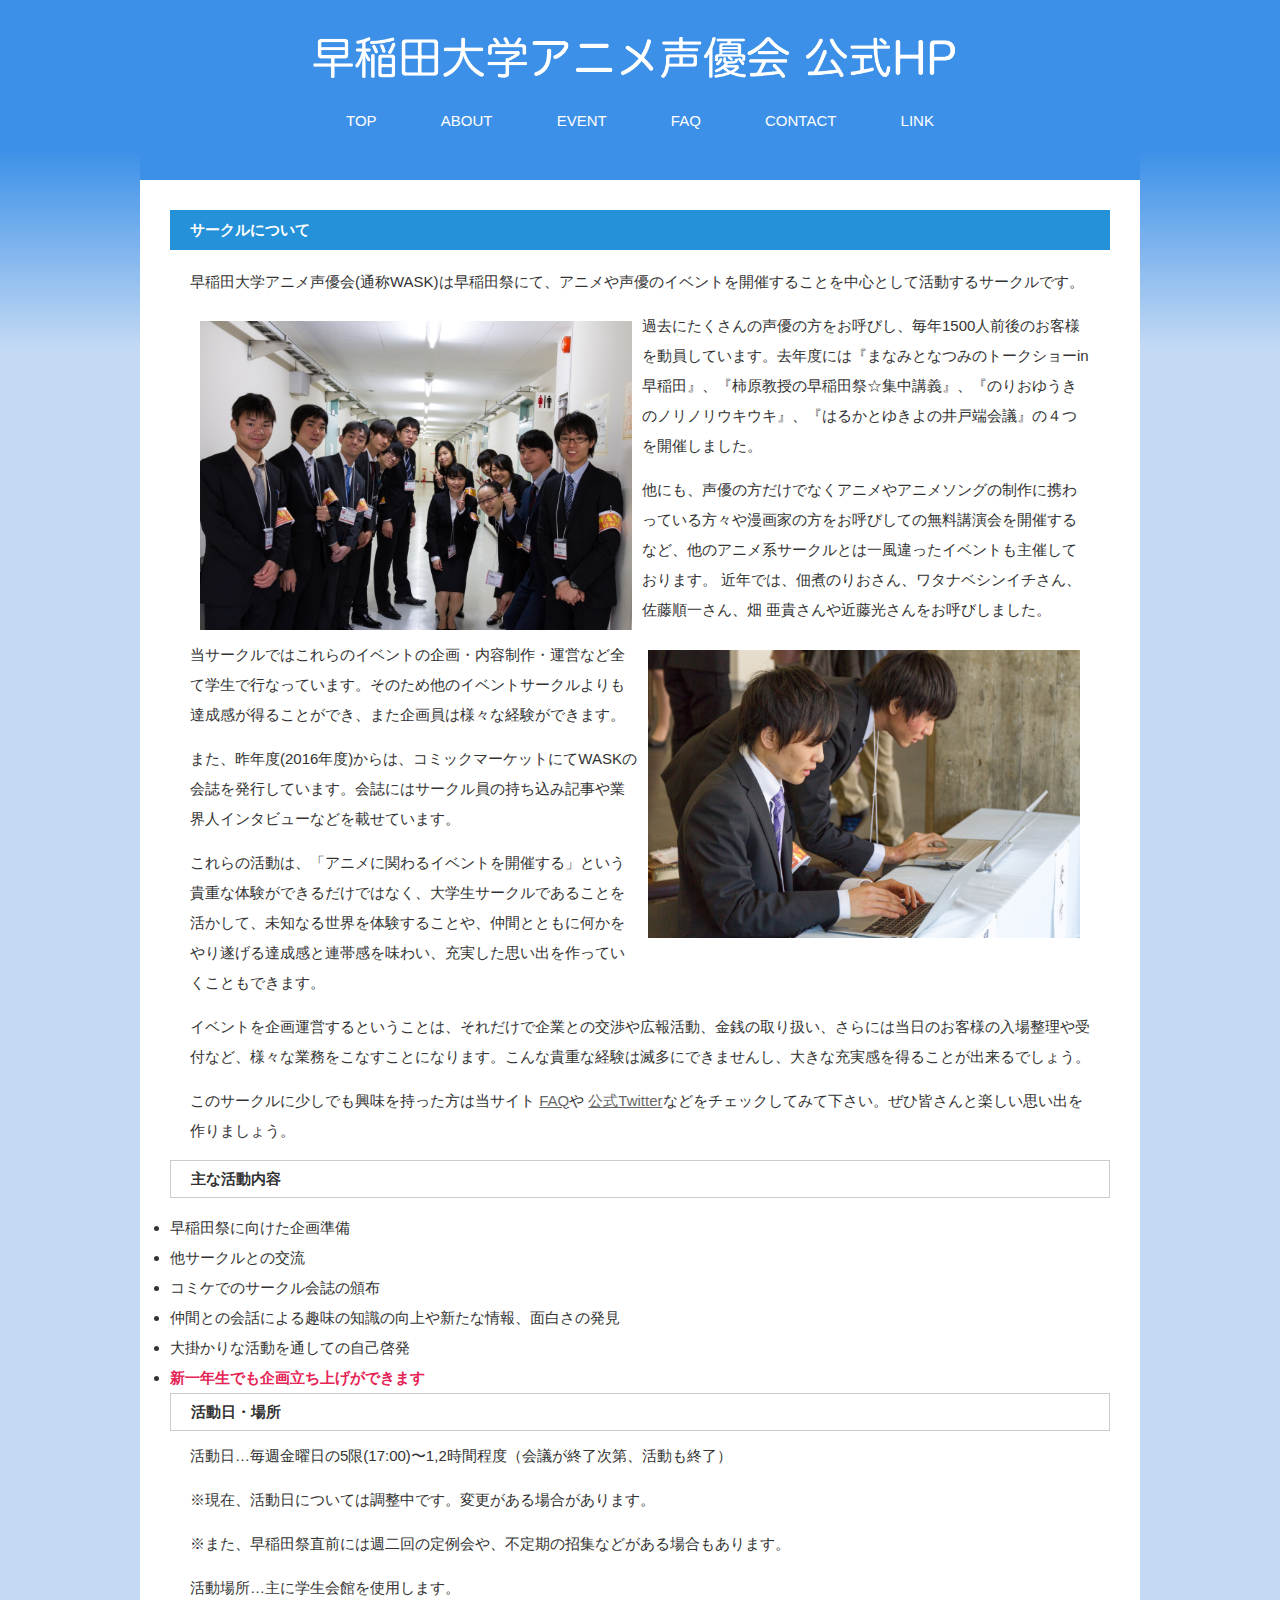
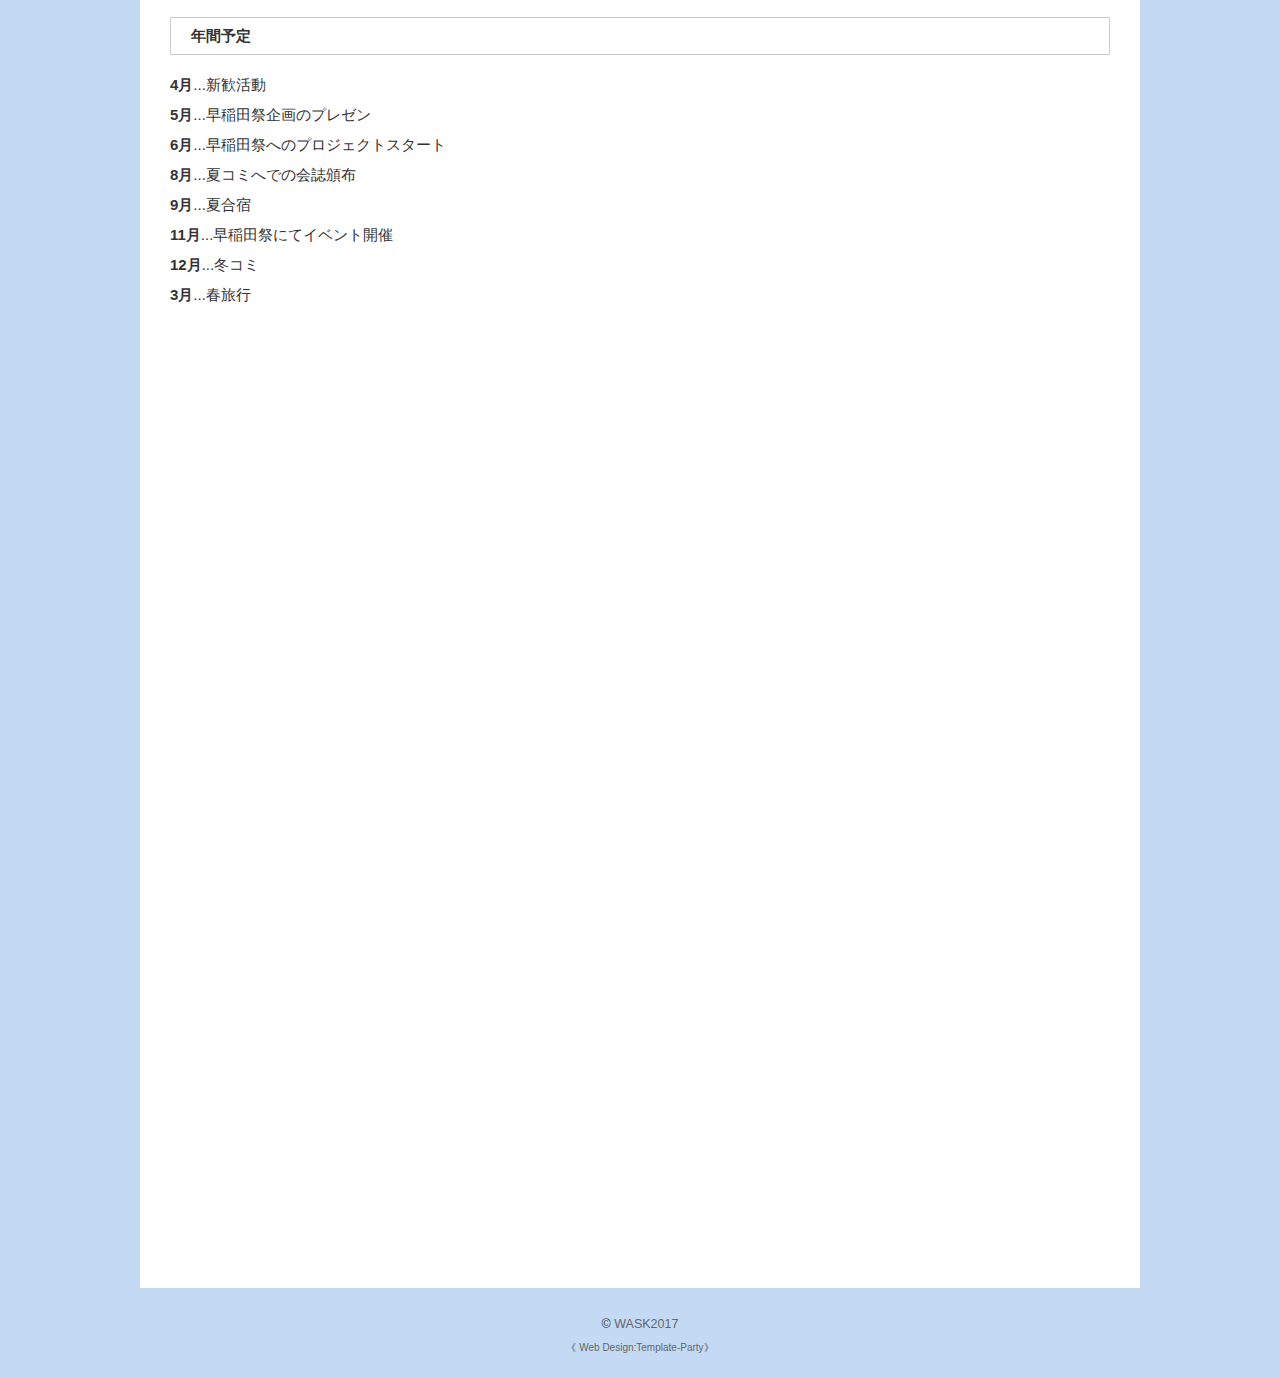
<file: circleabout.html>
<!DOCTYPE html>
<html lang="ja">
	<head>
		<meta charset="UTF-8">
		<meta http-equiv="X-UA-Compatible" content="IE=edge">
		<title>ABOUT | 早稲田大学アニメ声優会</title>
		<meta name="viewport" content="width=device-width, initial-scale=1">
		<meta name="description" content="早稲田大学アニメ声優会の公式サイトです">
		<meta name="keywords" content="早稲田大学,オタサー,イベント,アニ声,アニメ声優会,声優,サークル,アニメ,WASK,イベントサークル">
		<link rel="stylesheet" href="css/style.css">
		<link rel="stylesheet" href="css/slide.css">
		<link rel="stylesheet" href="css/meanmenu.css">
		<link rel="shortcut icon" href="favicon.ico">
		<script type="text/javascript" src="js/openclose.js"></script>
		<!--[if lt IE 9]>
		<script src="https://oss.maxcdn.com/html5shiv/3.7.2/html5shiv.min.js"></script>
		<script src="https://oss.maxcdn.com/respond/1.4.2/respond.min.js"></script>
		<![endif]-->
		<!-- jQueryライブラリの読み込み -->
		<script src="http://code.jquery.com/jquery-1.9.1.js"></script>
		<!-- ライブラリの読み込み -->
		<script src="js/jquery.lazyload.js"></script>
		<script src="js/jquery.meanmenu.js"></script>
		<script src="js/loadingscript.js"></script>
	</head>
	<body>
		<div id="container">
			<header>
				<h1 id="logo">
					<a href="index.html">
						<img src="images/logo.png" alt="早稲田大学アニメ声優会">
					</a>
				</h1>
				<nav id="menubar" class="menu">
					<ul>
						<li>
							<a href="index.html">TOP</a>
						</li>
						<li>
							<a href="circleabout.html">ABOUT</a>
						</li>
						<li>
							<a href="achievement.html">EVENT</a>
						</li>
						<li>
							<a href="faq.html">FAQ</a>
						</li>
						<li>
							<a href="contact.html">CONTACT</a>
						</li>
						<li>
							<a href="link.html">LINK</a>
						</li>
					</ul>
				</nav>
			</header>
			<div id="contents">
				<section>
					<h1>サークルについて</h1>
					<p>早稲田大学アニメ声優会(通称WASK)は早稲田祭にて、アニメや声優のイベントを開催することを中心として活動するサークルです。 </p>
					<p>
						<img src="images/dummy.png" data-original = "images/IMG_8017.jpg" class="lazy img_left">過去にたくさんの声優の方をお呼びし、毎年1500人前後のお客様を動員しています。去年度には『まなみとなつみのトークショーin早稲田』、『柿原教授の早稲田祭☆集中講義』、『のりおゆうきのノリノリウキウキ』、『はるかとゆきよの井戸端会議』の４つを開催しました。 
					</p>
					<p>
						<img src="images/dummy.png" data-original = "images/IMG_8062.jpg" class="lazy img_right">他にも、声優の方だけでなくアニメやアニメソングの制作に携わっている方々や漫画家の方をお呼びしての無料講演会を開催するなど、他のアニメ系サークルとは一風違ったイベントも主催しております。 近年では、佃煮のりおさん、ワタナベシンイチさん、佐藤順一さん、畑 亜貴さんや近藤光さんをお呼びしました。 
					</p>
					<p>当サークルではこれらのイベントの企画・内容制作・運営など全て学生で行なっています。そのため他のイベントサークルよりも達成感が得ることができ、また企画員は様々な経験ができます。 </p>
					<p>また、昨年度(2016年度)からは、コミックマーケットにてWASKの会誌を発行しています。会誌にはサークル員の持ち込み記事や業界人インタビューなどを載せています。 </p>
					<p>これらの活動は、「アニメに関わるイベントを開催する」という貴重な体験ができるだけではなく、大学生サークルであることを活かして、未知なる世界を体験することや、仲間とともに何かをやり遂げる達成感と連帯感を味わい、充実した思い出を作っていくこともできます。 </p>
					<p>イベントを企画運営するということは、それだけで企業との交渉や広報活動、金銭の取り扱い、さらには当日のお客様の入場整理や受付など、様々な業務をこなすことになります。こんな貴重な経験は滅多にできませんし、大きな充実感を得ることが出来るでしょう。 </p>
					<p>このサークルに少しでも興味を持った方は当サイト 
						<a href="faq.html">FAQ</a>や
						<a href="https://twitter.com/w_anisei">公式Twitter</a>などをチェックしてみて下さい。ぜひ皆さんと楽しい思い出を作りましょう。
					</p>
				</section>
				<section>
					<h3>主な活動内容</h3>
					<div>
						
						<dl>
							<li>早稲田祭に向けた企画準備</li>
							<li>他サークルとの交流</li>
							<li>コミケでのサークル会誌の頒布</li>
							<li>仲間との会話による趣味の知識の向上や新たな情報、面白さの発見</li>
							<li>大掛かりな活動を通しての自己啓発</li>
							<li>
								<strong class="color1">新一年生でも企画立ち上げができます</strong>
							</li>
						</dl>
					
					</div>
				</section>
				<section>
					<h3>活動日・場所</h3>
					<p>活動日…毎週金曜日の5限(17:00)&#12316;1,2時間程度（会議が終了次第、活動も終了） </p>
					<p>※現在、活動日については調整中です。変更がある場合があります。 </p>
					<p>※また、早稲田祭直前には週二回の定例会や、不定期の招集などがある場合もあります。 </p>
					<p>活動場所…主に学生会館を使用します。 </p>
				</section>
				<section>
					<h3>年間予定</h3>
					<div id="left">
						<ul>
							<li>
								<strong>4月</strong>...新歓活動
							</li>
							<li>
								<strong>5月</strong>...早稲田祭企画のプレゼン
							</li>
							<li>
								<strong>6月</strong>...早稲田祭へのプロジェクトスタート
							</li>
							<li>
								<strong>8月</strong>...夏コミへでの会誌頒布
							</li>
							<li>
								<strong>9月</strong>...夏合宿
							</li>
							<li>
								<strong>11月</strong>...早稲田祭にてイベント開催
							</li>
							<li>
								<strong>12月</strong>...冬コミ
							</li>
							<li>
								<strong>3月</strong>...春旅行
							</li>
						</ul>
					</div>
					<div id="right">
						<img align="right" src="images/dummy.png" data-original = "images/summercamp.jpg" vspace="10" hspace="10" class="lazy">
						<br>
						<img align="right" src="images/dummy.png" data-original = "images/wintercomiket.JPG" vspace="10" hspace="10" class="lazy">
						<br>
						<img align="right" src="images/dummy.png" data-original = "images/springcamp.jpg" vspace="10" hspace="10" class="lazy">
						<br>
					</div>
					<div id="clear"/>
				</section>
				
			</div>
			<footer>
				<small>&copy; 
					<a href="index.html">WASK2017</a>
				</small>
				<span class="pr">《 
					<a href="http://template-party.com/" target="_blank">Web Design:Template-Party</a>》
				</span>
			</footer>
		</div>
	</body>
</html>
</file>
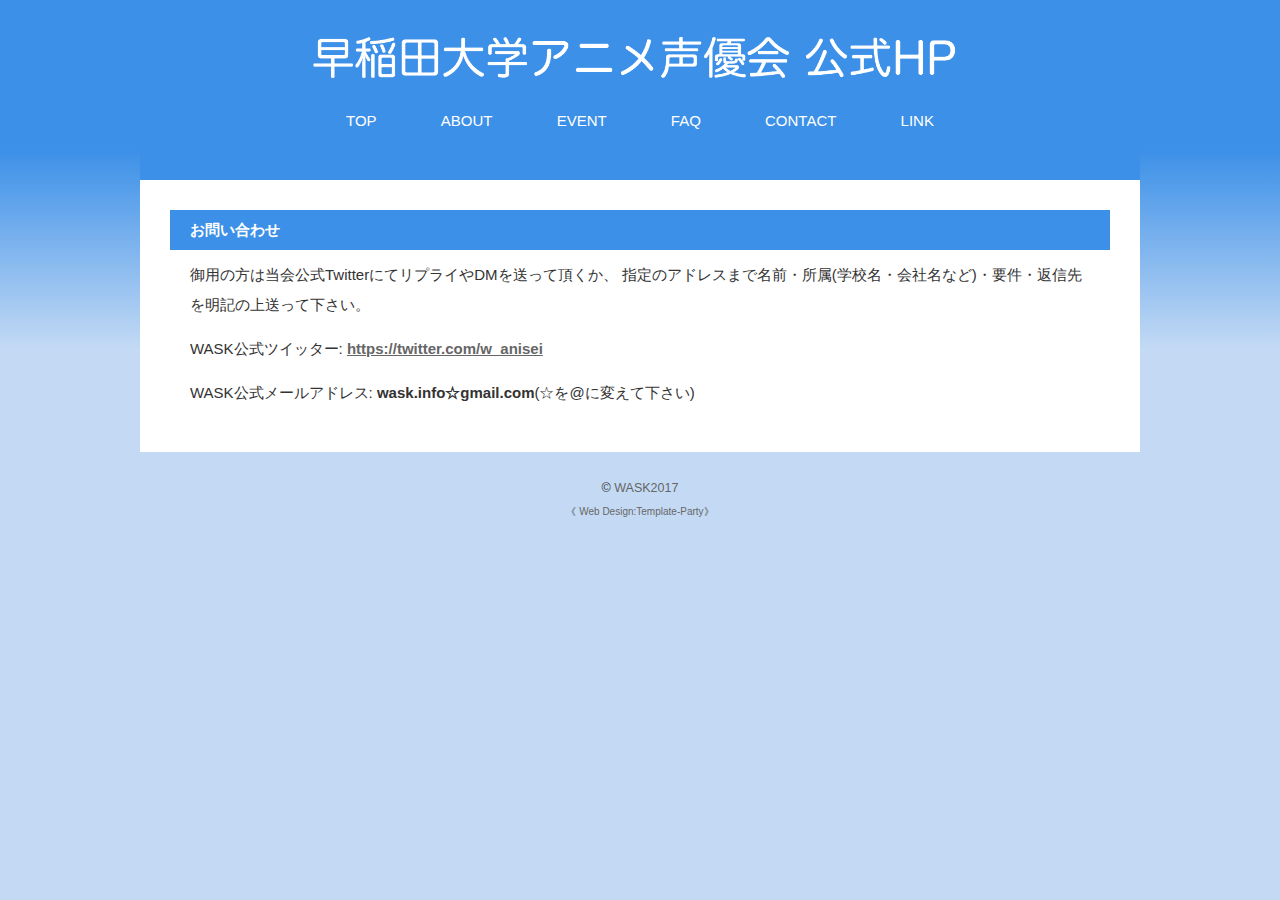
<file: contact.html>
<!DOCTYPE html>
<html lang="ja">
	<head>
		<meta charset="UTF-8">
		<meta http-equiv="X-UA-Compatible" content="IE=edge">
		<title>お問い合わせ | 早稲田大学アニメ声優会</title>
		<meta name="viewport" content="width=device-width, initial-scale=1">
		<meta name="description" content="早稲田大学アニメ声優会の公式サイトです">
		<meta name="keywords" content="早稲田大学,オタサー,イベント,アニ声,アニメ声優会,声優,サークル,アニメ,WASK,イベントサークル">
		<link rel="stylesheet" href="css/style.css">
		<link rel="stylesheet" href="css/slide.css">
		<link rel="stylesheet" href="css/meanmenu.css">
		<link rel="shortcut icon" href="favicon.ico">
		<script type="text/javascript" src="js/openclose.js"></script>
		<!--[if lt IE 9]>
		<script src="https://oss.maxcdn.com/html5shiv/3.7.2/html5shiv.min.js"></script>
		<script src="https://oss.maxcdn.com/respond/1.4.2/respond.min.js"></script>
		<![endif]-->
		<!-- jQueryライブラリの読み込み -->
		<script src="http://code.jquery.com/jquery-1.9.1.js"></script>
		<!-- ライブラリの読み込み -->
		<script src="js/jquery.lazyload.js"></script>
		<script src="js/jquery.meanmenu.js"></script>
		<script src="js/loadingscript.js"></script>
	</head>
	<body>
		<div id="container">
			<header>
				<h1 id="logo">
					<a href="index.html">
						<img src="images/logo.png" alt="早稲田大学アニメ声優会">
					</a>
				</h1>
				<nav id="menubar" class="menu">
					<ul>
						<li>
							<a href="index.html">TOP</a>
						</li>
						<li>
							<a href="circleabout.html">ABOUT</a>
						</li>
						<li>
							<a href="achievement.html">EVENT</a>
						</li>
						<li>
							<a href="faq.html">FAQ</a>
						</li>
						<li>
							<a href="contact.html">CONTACT</a>
						</li>
						<li>
							<a href="link.html">LINK</a>
						</li>
					</ul>
				</nav>
			</header>
			<div id="contents">
				<section>
					<h2>お問い合わせ</h2>
					<p>御用の方は当会公式TwitterにてリプライやDMを送って頂くか、 指定のアドレスまで名前・所属(学校名・会社名など)・要件・返信先を明記の上送って下さい。 
					</p>
					<p>WASK公式ツイッター:
					<strong>
						<a href="https://twitter.com/w_anisei">https://twitter.com/w_anisei</a>
					</strong>
					<p>WASK公式メールアドレス:
					<strong>wask.info☆gmail.com</strong>(☆を@に変えて下さい)
					</p>
				</section>
			</div>
			<!--/contents-->
			<footer>
				<small>&copy; 
					<a href="index.html">WASK2017</a>
				</small>
				<span class="pr">《
					<a href="http://template-party.com/" target="_blank">Web Design:Template-Party</a>》
				</span>
			</footer>
		</div>
		<!--/container-->
	</body>
</html>
</file>
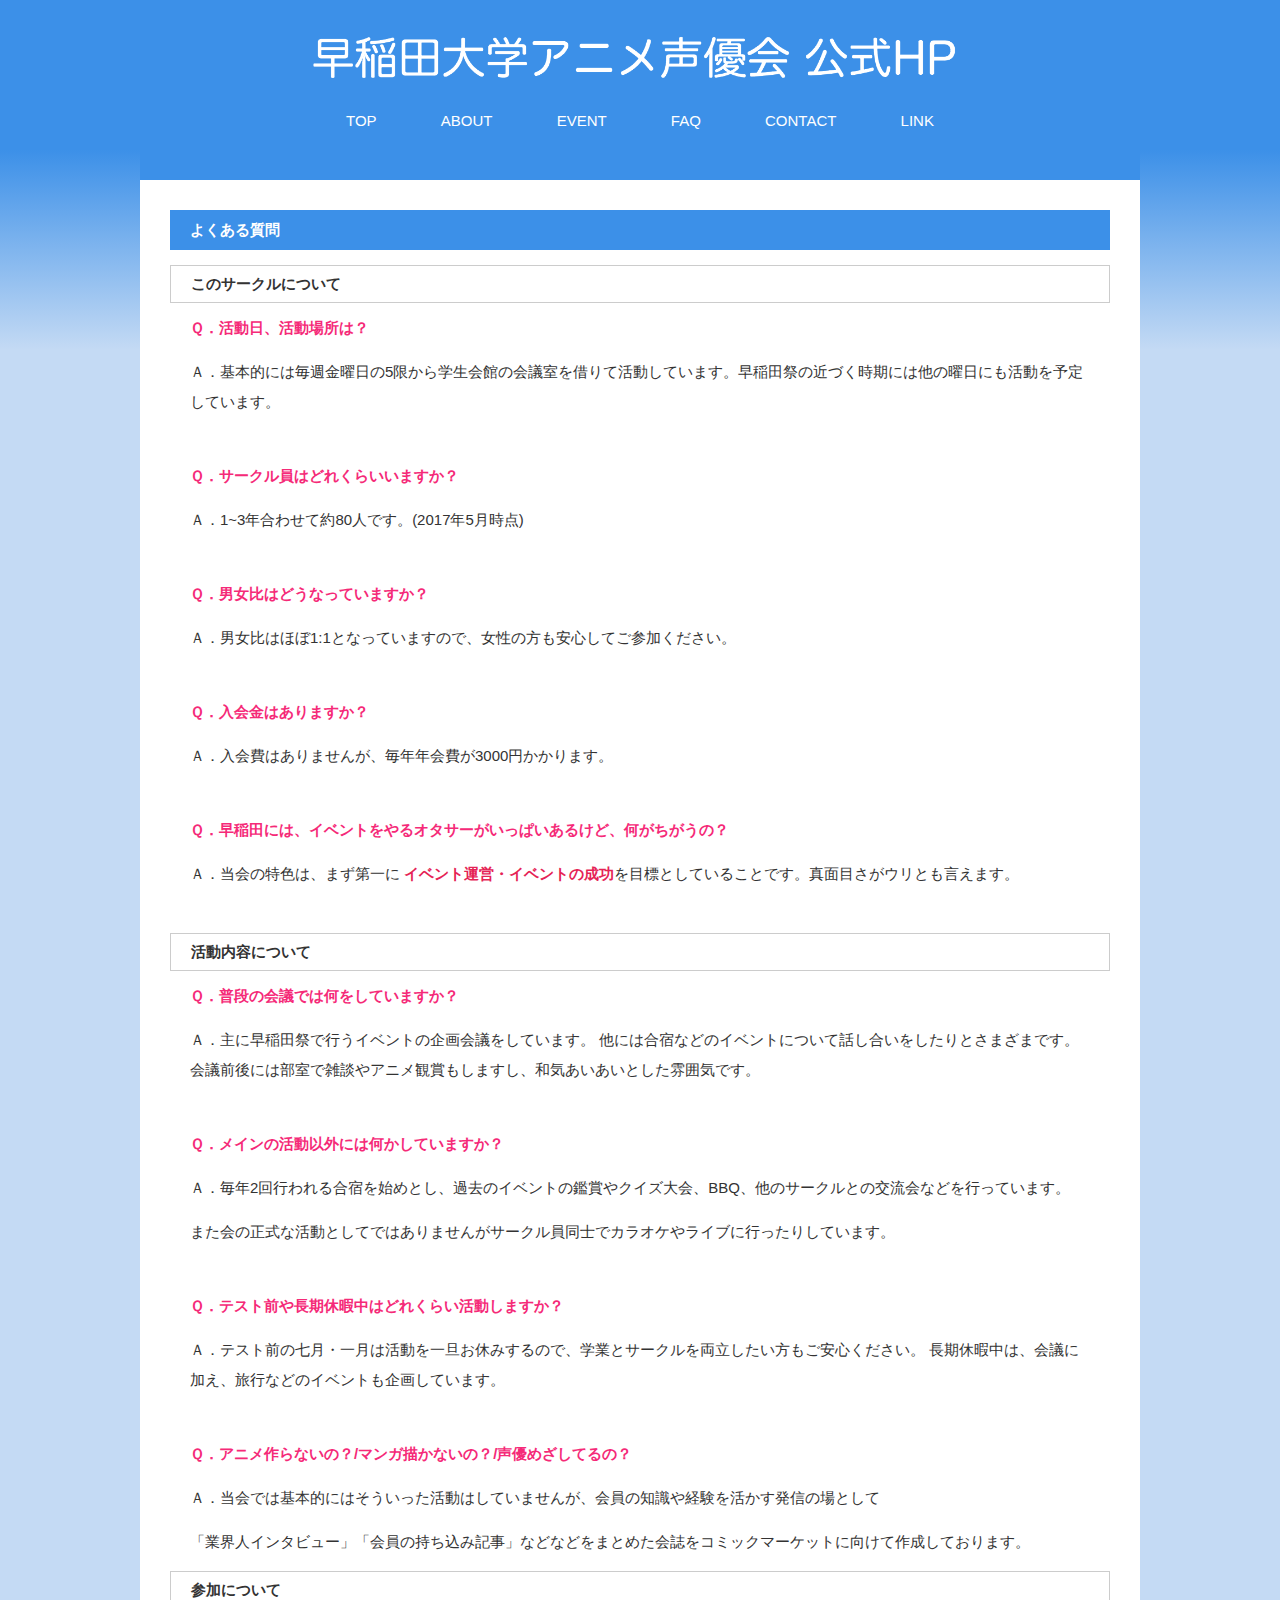
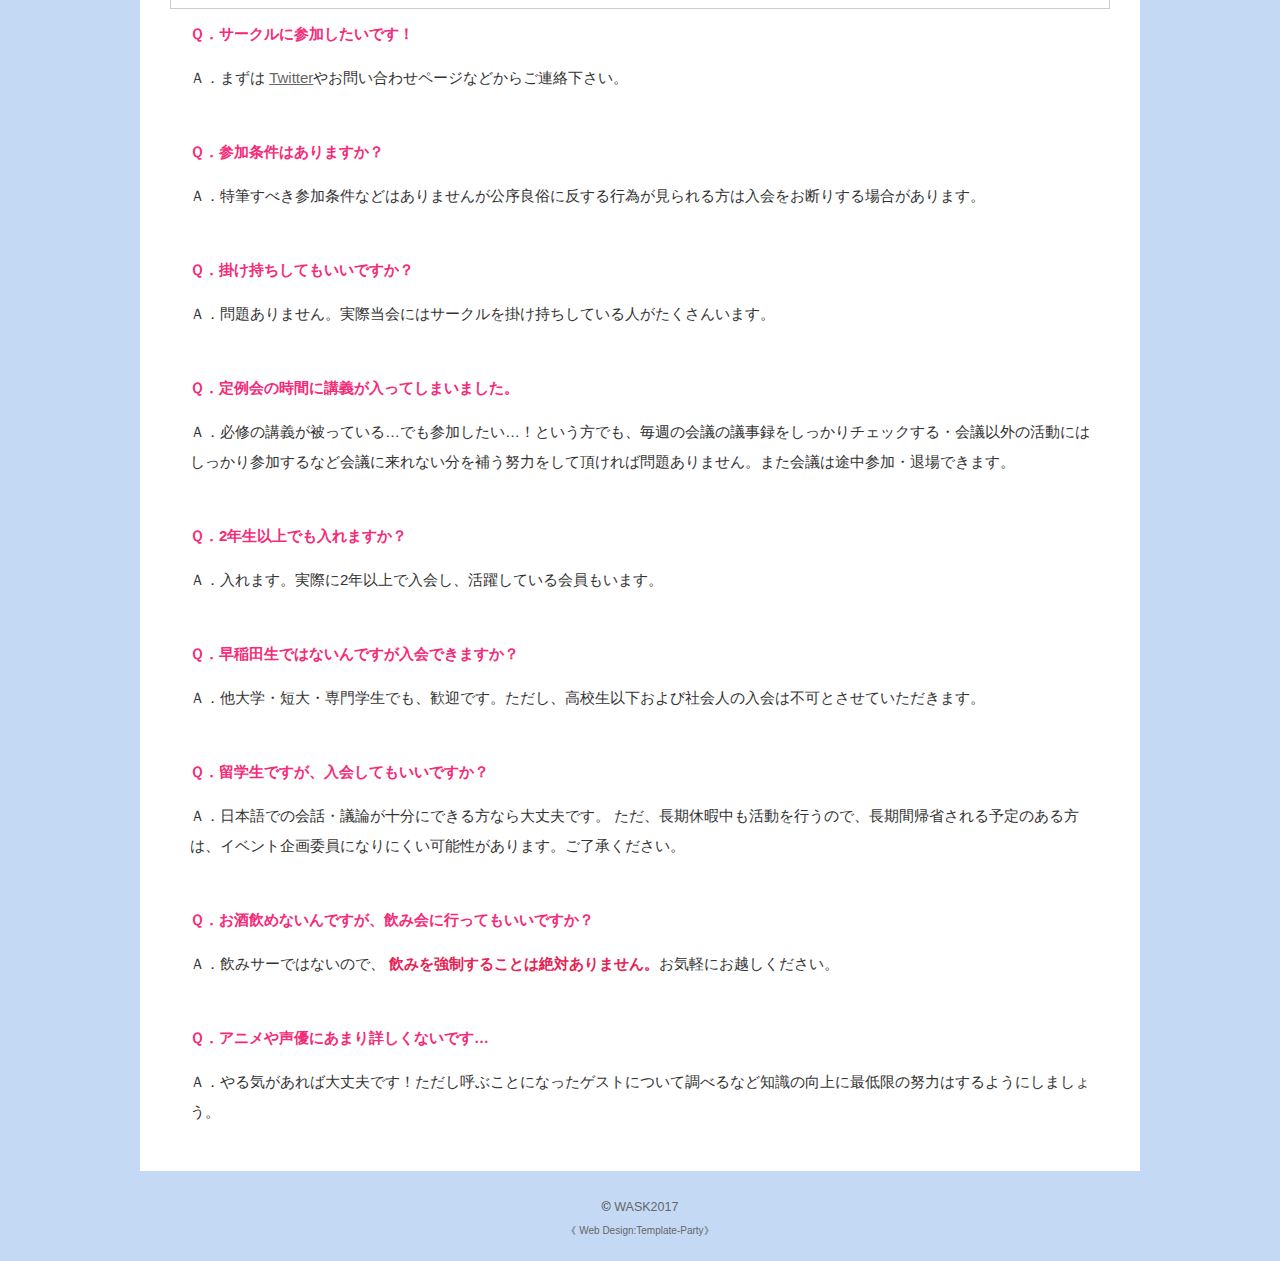
<file: faq.html>
<!DOCTYPE html>
<html lang="ja">
	<head>
		<meta charset="UTF-8">
		<meta http-equiv="X-UA-Compatible" content="IE=edge">
		<title>よくある質問 | 早稲田大学アニメ声優会</title>
		<meta name="viewport" content="width=device-width, initial-scale=1">
		<meta name="description" content="早稲田大学アニメ声優会の公式サイトです">
		<meta name="keywords" content="早稲田大学,オタサー,イベント,アニ声,アニメ声優会,声優,サークル,アニメ,WASK,イベントサークル">
		<link rel="stylesheet" href="css/style.css">
		<link rel="stylesheet" href="css/slide.css">
		<link rel="stylesheet" href="css/meanmenu.css">
		<link rel="shortcut icon" href="favicon.ico">
		<script type="text/javascript" src="js/openclose.js"></script>
		<!--[if lt IE 9]>
		<script src="https://oss.maxcdn.com/html5shiv/3.7.2/html5shiv.min.js"></script>
		<script src="https://oss.maxcdn.com/respond/1.4.2/respond.min.js"></script>
		<![endif]-->
		<!-- jQueryライブラリの読み込み -->
		<script src="http://code.jquery.com/jquery-1.9.1.js"></script>
		<!-- ライブラリの読み込み -->
		<script src="js/jquery.lazyload.js"></script>
		<script src="js/jquery.meanmenu.js"></script>
		<script src="js/loadingscript.js"></script>
	</head>
	<body>
		<div id="container">
			<header>
				<h1 id="logo">
					<a href="index.html">
						<img src="images/logo.png" alt="早稲田大学アニメ声優会">
					</a>
				</h1>
				<nav id="menubar" class="menu">
					<ul>
						<li>
							<a href="index.html">TOP</a>
						</li>
						<li>
							<a href="circleabout.html">ABOUT</a>
						</li>
						<li>
							<a href="achievement.html">EVENT</a>
						</li>
						<li>
							<a href="faq.html">FAQ</a>
						</li>
						<li>
							<a href="contact.html">CONTACT</a>
						</li>
						<li>
							<a href="link.html">LINK</a>
						</li>
					</ul>
				</nav>
			</header>
			<div id="contents">
				<section>
					<h2>よくある質問</h2>
					<section>
						<h3>このサークルについて</h3>
						<p>
							<strong class="color2">Ｑ．活動日、活動場所は？</strong>
						</p>
						<p>Ａ．基本的には毎週金曜日の5限から学生会館の会議室を借りて活動しています。早稲田祭の近づく時期には他の曜日にも活動を予定しています。</p>
						<br>
						<p>
							<strong class="color2">Ｑ．サークル員はどれくらいいますか？</strong>
						</p>
						<p>Ａ．1~3年合わせて約80人です。(2017年5月時点)</p>
						<br>
						<p>
							<strong class="color2">Ｑ．男女比はどうなっていますか？</strong>
						</p>
						<p>Ａ．男女比はほぼ1:1となっていますので、女性の方も安心してご参加ください。</p>
						<br>
						<p>
							<strong class="color2">Ｑ．入会金はありますか？</strong>
						</p>
						<p>Ａ．入会費はありませんが、毎年年会費が3000円かかります。</p>
						<br>
						<p>
							<strong class="color2">Ｑ．早稲田には、イベントをやるオタサーがいっぱいあるけど、何がちがうの？</strong>
						</p>
						<p>Ａ．当会の特色は、まず第一に 
							<strong class="color1">イベント運営・イベントの成功</strong>を目標としていることです。真面目さがウリとも言えます。
						</p>
						<br>
					</section>
					<section>
						<h3>活動内容について</h3>
						<p>
							<strong class="color2">Ｑ．普段の会議では何をしていますか？</strong>
						</p>
						<p>Ａ．主に早稲田祭で行うイベントの企画会議をしています。 他には合宿などのイベントについて話し合いをしたりとさまざまです。 会議前後には部室で雑談やアニメ観賞もしますし、和気あいあいとした雰囲気です。</p>
						<br>
						<p>
							<strong class="color2">Ｑ．メインの活動以外には何かしていますか？</strong>
						</p>
						<p>Ａ．毎年2回行われる合宿を始めとし、過去のイベントの鑑賞やクイズ大会、BBQ、他のサークルとの交流会などを行っています。</p>
						<p>また会の正式な活動としてではありませんがサークル員同士でカラオケやライブに行ったりしています。</p>
						<br>
						<p>
							<strong class="color2">Ｑ．テスト前や長期休暇中はどれくらい活動しますか？</strong>
						</p>
						<p>Ａ．テスト前の七月・一月は活動を一旦お休みするので、学業とサークルを両立したい方もご安心ください。 長期休暇中は、会議に加え、旅行などのイベントも企画しています。</p>
						<br>
						<p>
							<strong class="color2">Ｑ．アニメ作らないの？/マンガ描かないの？/声優めざしてるの？</strong>
						</p>
						<p>Ａ．当会では基本的にはそういった活動はしていませんが、会員の知識や経験を活かす発信の場として</p>
						<p>「業界人インタビュー」「会員の持ち込み記事」などなどをまとめた会誌をコミックマーケットに向けて作成しております。</p>
					</section>
					<section>
						<h3>参加について</h3>
						<p>
							<strong class="color2">Ｑ．サークルに参加したいです！</strong>
						</p>
						<p>Ａ．まずは 
							<a href="https://twitter.com/w_anisei">Twitter</a>やお問い合わせページなどからご連絡下さい。
						</p>
						<br>
						<p>
							<strong class="color2">Ｑ．参加条件はありますか？ </strong>
						</p>
						<p>Ａ．特筆すべき参加条件などはありませんが公序良俗に反する行為が見られる方は入会をお断りする場合があります。</p>
						<br>
						<p>
							<strong class="color2">Ｑ．掛け持ちしてもいいですか？ </strong>
						</p>
						<p>Ａ．問題ありません。実際当会にはサークルを掛け持ちしている人がたくさんいます。</p>
						<br>
						<p>
							<strong class="color2">Ｑ．定例会の時間に講義が入ってしまいました。</strong>
						</p>
						<p>Ａ．必修の講義が被っている…でも参加したい…！という方でも、毎週の会議の議事録をしっかりチェックする・会議以外の活動には しっかり参加するなど会議に来れない分を補う努力をして頂ければ問題ありません。また会議は途中参加・退場できます。</p>
						<br>
						<p>
							<strong class="color2">Ｑ．2年生以上でも入れますか？ </strong>
						</p>
						<p>Ａ．入れます。実際に2年以上で入会し、活躍している会員もいます。</p>
						<br>
						<p>
							<strong class="color2">Ｑ．早稲田生ではないんですが入会できますか？ </strong>
						</p>
						<p>Ａ．他大学・短大・専門学生でも、歓迎です。ただし、高校生以下および社会人の入会は不可とさせていただきます。</p>
						<br>
						<p>
							<strong class="color2">Ｑ．留学生ですが、入会してもいいですか？ </strong>
						</p>
						<p>Ａ．日本語での会話・議論が十分にできる方なら大丈夫です。 ただ、長期休暇中も活動を行うので、長期間帰省される予定のある方は、イベント企画委員になりにくい可能性があります。ご了承ください。</p>
						<br>
						<p>
							<strong class="color2">Ｑ．お酒飲めないんですが、飲み会に行ってもいいですか？</strong>
						</p>
						<p>Ａ．飲みサーではないので、 
							<strong class="color1">飲みを強制することは絶対ありません。</strong>お気軽にお越しください。
						</p>
						<br>
						<p>
							<strong class="color2">Ｑ．アニメや声優にあまり詳しくないです… </strong>
						</p>
						<p>Ａ．やる気があれば大丈夫です！ただし呼ぶことになったゲストについて調べるなど知識の向上に最低限の努力はするようにしましょう。</p>
					</section>
				</section>
			</div>
			<!--/contents-->
			<footer>
				<small>&copy; 
					<a href="index.html">WASK2017</a>
				</small>
				<span class="pr">《 
					<a href="http://template-party.com/" target="_blank">Web Design:Template-Party</a>》
				</span>
			</footer>
		</div>
		<!--/container-->
	</body>
</html>
</file>
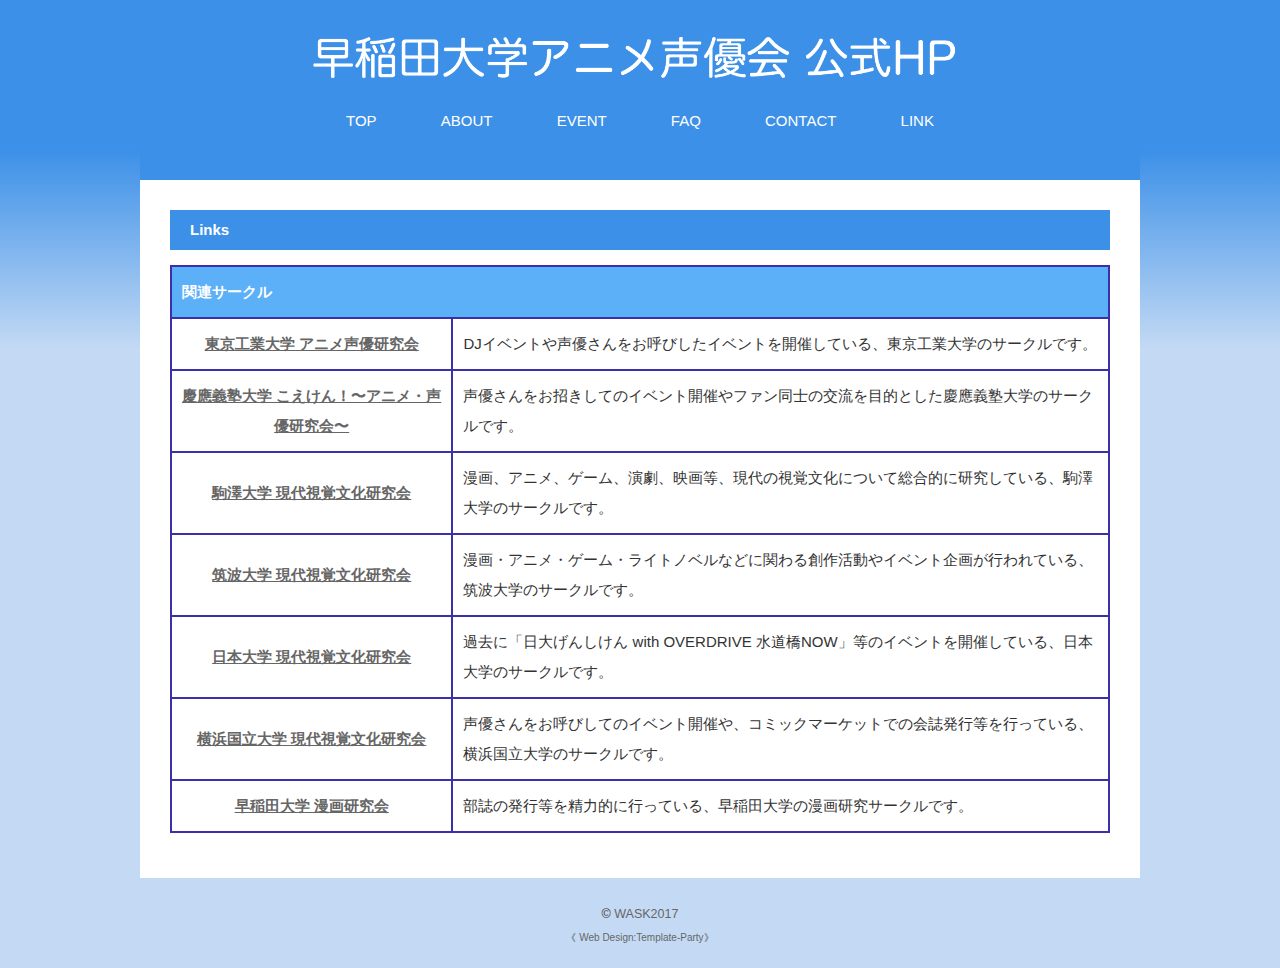
<file: link.html>
<!DOCTYPE html>
<html lang="ja">
	<head>
		<meta charset="UTF-8">
		<meta http-equiv="X-UA-Compatible" content="IE=edge">
		<title>Link | 早稲田大学アニメ声優会</title>
		<meta name="viewport" content="width=device-width, initial-scale=1">
		<meta name="description" content="早稲田大学アニメ声優会の公式サイトです">
		<meta name="keywords" content="早稲田大学,オタサー,イベント,アニ声,アニメ声優会,声優,サークル,アニメ,WASK,イベントサークル">
		<link rel="stylesheet" href="css/style.css">
		<link rel="stylesheet" href="css/slide.css">
		<link rel="stylesheet" href="css/meanmenu.css">
		<link rel="shortcut icon" href="favicon.ico">
		<script type="text/javascript" src="js/openclose.js"></script>
		<!--[if lt IE 9]>
		<script src="https://oss.maxcdn.com/html5shiv/3.7.2/html5shiv.min.js"></script>
		<script src="https://oss.maxcdn.com/respond/1.4.2/respond.min.js"></script>
		<![endif]-->
		<!-- jQueryライブラリの読み込み -->
		<script src="http://code.jquery.com/jquery-1.9.1.js"></script>
		<!-- ライブラリの読み込み -->
		<script src="js/jquery.lazyload.js"></script>
		<script src="js/jquery.meanmenu.js"></script>
		<script src="js/loadingscript.js"></script>
	</head>
	<body>
		<div id="container">
			<header>
				<h1 id="logo">
					<a href="index.html">
						<img src="images/logo.png" alt="早稲田大学アニメ声優会">
					</a>
				</h1>
				<nav id="menubar" class="menu">
					<ul>
						<li>
							<a href="index.html">TOP</a>
						</li>
						<li>
							<a href="circleabout.html">ABOUT</a>
						</li>
						<li>
							<a href="achievement.html">EVENT</a>
						</li>
						<li>
							<a href="faq.html">FAQ</a>
						</li>
						<li>
							<a href="contact.html">CONTACT</a>
						</li>
						<li>
							<a href="link.html">LINK</a>
						</li>
					</ul>
				</nav>
			</header>
			<div id="contents">
				<section>
					<h2>Links</h2>
					<table class="ta1">
						<tr>
							<th colspan="2" class="tamidashi">関連サークル</th>
						</tr>
						<tr>
							<th>
								<a href="http://www.voice-titech.com/">東京工業大学 アニメ声優研究会</a>
							</th>
							<td>DJイベントや声優さんをお呼びしたイベントを開催している、東京工業大学のサークルです。</td>
						</tr>
						<tr>
							<th>
								<a href="http://www.keiokoeken.com/">慶應義塾大学 こえけん！&#12316;アニメ・声優研究会&#12316;</a>
							</th>
							<td>声優さんをお招きしてのイベント開催やファン同士の交流を目的とした慶應義塾大学のサークルです。</td>
						</tr>
						<tr>
							<th>
								<a href="http://komagen.net/">駒澤大学 現代視覚文化研究会</a>
							</th>
							<td>漫画、アニメ、ゲーム、演劇、映画等、現代の視覚文化について総合的に研究している、駒澤大学のサークルです。</td>
						</tr>
						<tr>
							<th>
								<a href="http://gsk-tsukuba.net/">筑波大学 現代視覚文化研究会</a>
							</th>
							<td>漫画・アニメ・ゲーム・ライトノベルなどに関わる創作活動やイベント企画が行われている、筑波大学のサークルです。</td>
						</tr>
						<tr>
							<th>
								<a href="http://nugofficial.wix.com/nugenshiken">日本大学 現代視覚文化研究会</a>
							</th>
							<td>過去に「日大げんしけん with OVERDRIVE 水道橋NOW」等のイベントを開催している、日本大学のサークルです。</td>
						</tr>
						<tr>
							<th>
								<a href="http://ynu-genshiken.com/">横浜国立大学 現代視覚文化研究会</a>
							</th>
							<td>声優さんをお呼びしてのイベント開催や、コミックマーケットでの会誌発行等を行っている、横浜国立大学のサークルです。</td>
						</tr>
						<tr>
							<th>
								<a href="http://soudaimanken.wordpress.com/">早稲田大学 漫画研究会</a>
							</th>
							<td>部誌の発行等を精力的に行っている、早稲田大学の漫画研究サークルです。</td>
						</tr>
						<!---以下 追加する際のテンプレート
						<tr>
							<th>
								<a href="URL">サイト名</a>
							</th>
							<td>ここに説明など入れて下さい。</td>
						</tr>-->
					</table>
				</section>
			</div>
			<!--/contents-->
			<footer>
				<small>&copy; 
					<a href="index.html">WASK2017</a>
				</small>
				<span class="pr">《 
					<a href="http://template-party.com/" target="_blank">Web Design:Template-Party</a>》
				</span>
			</footer>
		</div>
		<!--/container-->
	</body>
</html>
</file>
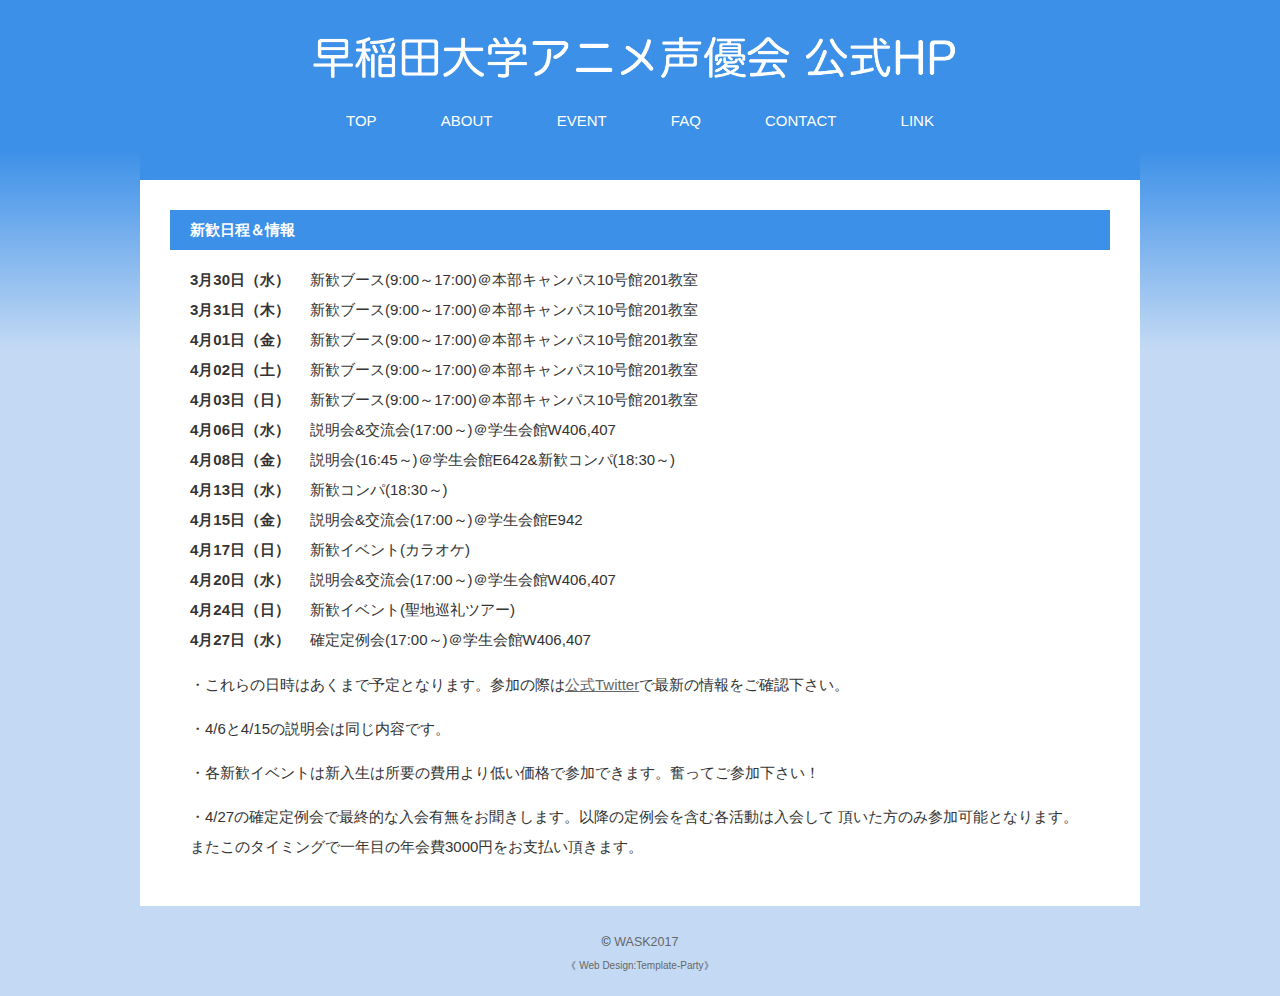
<file: shinkan.html>
<!DOCTYPE html>
<html lang="ja">
	<head>
		<meta charset="UTF-8">
		<meta http-equiv="X-UA-Compatible" content="IE=edge">
		<title>新歓情報 | 早稲田大学アニメ声優会</title>
		<meta name="viewport" content="width=device-width, initial-scale=1">
		<meta name="description" content="早稲田大学アニメ声優会の公式サイトです">
		<meta name="keywords" content="早稲田大学,オタサー,イベント,アニ声,アニメ声優会,声優,サークル,アニメ,WASK,イベントサークル">
		<link rel="stylesheet" href="css/style.css">
		<link rel="stylesheet" href="css/slide.css">
		<link rel="stylesheet" href="css/meanmenu.css">
		<link rel="shortcut icon" href="favicon.ico">
		<script type="text/javascript" src="js/openclose.js"></script>
		<!--[if lt IE 9]>
		<script src="https://oss.maxcdn.com/html5shiv/3.7.2/html5shiv.min.js"></script>
		<script src="https://oss.maxcdn.com/respond/1.4.2/respond.min.js"></script>
		<![endif]-->
		<!-- jQueryライブラリの読み込み -->
		<script src="http://code.jquery.com/jquery-1.9.1.js"></script>
		<!-- ライブラリの読み込み -->
		<script src="js/jquery.lazyload.js"></script>
		<script src="js/jquery.meanmenu.js"></script>
		<script src="js/loadingscript.js"></script>
	</head>
	<body>
		<div id="container">
			<header>
				<h1 id="logo">
					<a href="index.html">
						<img src="images/logo.png" alt="早稲田大学アニメ声優会">
					</a>
				</h1>
				<nav id="menubar" class="menu">
					<ul>
						<li>
							<a href="index.html">TOP</a>
						</li>
						<li>
							<a href="circleabout.html">ABOUT</a>
						</li>
						<li>
							<a href="achievement.html">EVENT</a>
						</li>
						<li>
							<a href="faq.html">FAQ</a>
						</li>
						<li>
							<a href="contact.html">CONTACT</a>
						</li>
						<li>
							<a href="link.html">LINK</a>
						</li>
					</ul>
				</nav>
			</header>
			<div id="contents">
				<section id="new">
					<h2>新歓日程＆情報</h2>
					<dl id="newinfo">
						<dt>3月30日（水）</dt>
						<dd>
						新歓ブース(9:00～17:00)＠本部キャンパス10号館201教室
						</dd>
						<dt>3月31日（木）</dt>
						<dd>
						新歓ブース(9:00～17:00)＠本部キャンパス10号館201教室
						</dd>
						<dt>4月01日（金）</dt>
						<dd>
						新歓ブース(9:00～17:00)＠本部キャンパス10号館201教室
						</dd>
						<dt>4月02日（土）</dt>
						<dd>
						新歓ブース(9:00～17:00)＠本部キャンパス10号館201教室
						</dd>
						<dt>4月03日（日）</dt>
						<dd>
						新歓ブース(9:00～17:00)＠本部キャンパス10号館201教室
						</dd>
						<dt>4月06日（水）</dt>
						<dd>
						説明会&交流会(17:00～)＠学生会館W406,407
						</dd>
						<dt>4月08日（金）</dt>
						<dd>
						説明会(16:45～)＠学生会館E642&新歓コンパ(18:30～)
						</dd>
						<dt>4月13日（水）</dt>
						<dd>
						新歓コンパ(18:30～)
						</dd>
						<dt>4月15日（金）</dt>
						<dd>
						説明会&交流会(17:00～)＠学生会館E942
						</dd>
						<dt>4月17日（日）</dt>
						<dd>
						新歓イベント(カラオケ)
						</dd>
						<dt>4月20日（水）</dt>
						<dd>
						説明会&交流会(17:00～)＠学生会館W406,407
						</dd>
						<dt>4月24日（日）</dt>
						<dd>
						新歓イベント(聖地巡礼ツアー)
						</dd>
						<dt>4月27日（水）</dt>
						<dd>
						確定定例会(17:00～)＠学生会館W406,407
						</dd>

					</dl>

<p>・これらの日時はあくまで予定となります。参加の際は<a href="https://twitter.com/w_anisei">公式Twitter</a>で最新の情報をご確認下さい。</p>
			<p>・4/6と4/15の説明会は同じ内容です。</p>
<p>・各新歓イベントは新入生は所要の費用より低い価格で参加できます。奮ってご参加下さい！</p>
<p>・4/27の確定定例会で最終的な入会有無をお聞きします。以降の定例会を含む各活動は入会して
頂いた方のみ参加可能となります。またこのタイミングで一年目の年会費3000円をお支払い頂きます。</p>
				</section>
			</div>
			<!--/contents-->
			<footer>
				<small>&copy; 
					<a href="index.html">WASK2017</a>
				</small>
				<span class="pr">《
					<a href="http://template-party.com/" target="_blank">Web Design:Template-Party</a>》
				</span>
			</footer>
		</div>
		<!--/container-->
	</body>
</html>
</file>
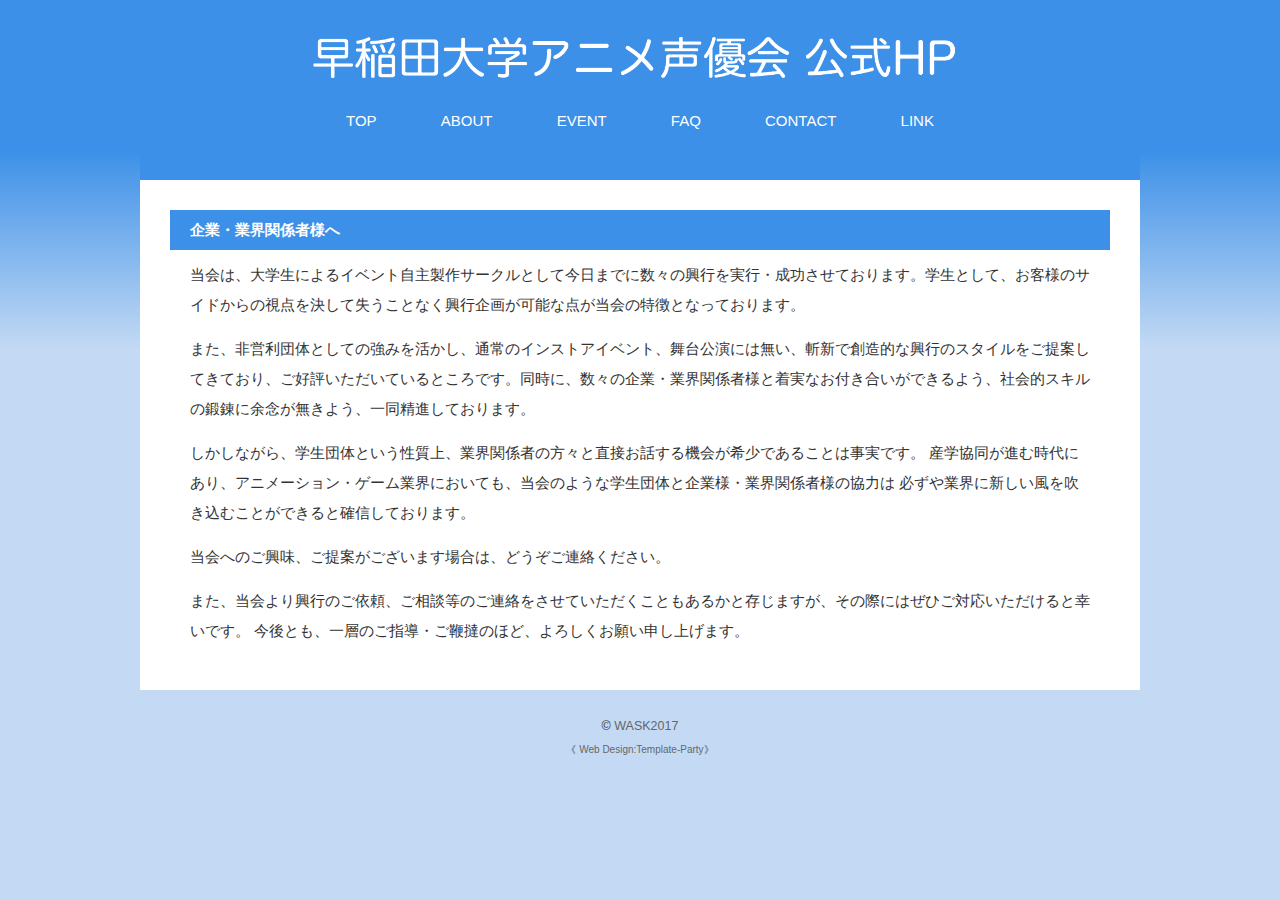
<file: tocompany.html>
<!DOCTYPE html>
<html lang="ja">
	<head>
		<meta charset="UTF-8">
		<meta http-equiv="X-UA-Compatible" content="IE=edge">
		<title>企業・業界関係者様へ | 早稲田大学アニメ声優会</title>
		<meta name="viewport" content="width=device-width, initial-scale=1">
		<meta name="description" content="早稲田大学アニメ声優会の公式サイトです">
		<meta name="keywords" content="早稲田大学,オタサー,イベント,アニ声,アニメ声優会,声優,サークル,アニメ,WASK,イベントサークル">
		<link rel="stylesheet" href="css/style.css">
		<link rel="stylesheet" href="css/slide.css">
		<link rel="stylesheet" href="css/meanmenu.css">
		<link rel="shortcut icon" href="favicon.ico">
		<script type="text/javascript" src="js/openclose.js"></script>
		<!--[if lt IE 9]>
<script src="https://oss.maxcdn.com/html5shiv/3.7.2/html5shiv.min.js"></script>
<script src="https://oss.maxcdn.com/respond/1.4.2/respond.min.js"></script>
<![endif]-->
		<!-- jQueryライブラリの読み込み -->
		<script src="http://code.jquery.com/jquery-1.9.1.js"></script>
		<!-- ライブラリの読み込み -->
		<script src="js/jquery.lazyload.js"></script>
		<script src="js/jquery.meanmenu.js"></script>
		<script src="js/loadingscript.js"></script>
	</head>
	<body>
		<div id="container">
			<header>
				<h1 id="logo">
					<a href="index.html">
						<img src="images/logo.png" alt="早稲田大学アニメ声優会">
					</a>
				</h1>
				<nav id="menubar" class="menu">
					<ul>
						<li>
							<a href="index.html">TOP</a>
						</li>
						<li>
							<a href="circleabout.html">ABOUT</a>
						</li>
						<li>
							<a href="achievement.html">EVENT</a>
						</li>
						<li>
							<a href="faq.html">FAQ</a>
						</li>
						<li>
							<a href="contact.html">CONTACT</a>
						</li>
						<li>
							<a href="link.html">LINK</a>
						</li>
					</ul>
				</nav>
			</header>
			<div id="contents">
				<section>
					<h2>企業・業界関係者様へ</h2>
					<p>当会は、大学生によるイベント自主製作サークルとして今日までに数々の興行を実行・成功させております。学生として、お客様のサイドからの視点を決して失うことなく興行企画が可能な点が当会の特徴となっております。</p>
					<p>また、非営利団体としての強みを活かし、通常のインストアイベント、舞台公演には無い、斬新で創造的な興行のスタイルをご提案してきており、ご好評いただいているところです。同時に、数々の企業・業界関係者様と着実なお付き合いができるよう、社会的スキルの鍛錬に余念が無きよう、一同精進しております。</p>
					<p>しかしながら、学生団体という性質上、業界関係者の方々と直接お話する機会が希少であることは事実です。 産学協同が進む時代にあり、アニメーション・ゲーム業界においても、当会のような学生団体と企業様・業界関係者様の協力は 必ずや業界に新しい風を吹き込むことができると確信しております。</p>
					<p>当会へのご興味、ご提案がございます場合は、どうぞご連絡ください。</p>
					<p>また、当会より興行のご依頼、ご相談等のご連絡をさせていただくこともあるかと存じますが、その際にはぜひご対応いただけると幸いです。 今後とも、一層のご指導・ご鞭撻のほど、よろしくお願い申し上げます。</p>
				</section>
			</div>
			<!--/contents-->
			<footer>
				<small>&copy; 
					<a href="index.html">WASK2017</a>
				</small>
				<span class="pr">《 
					<a href="http://template-party.com/" target="_blank">Web Design:Template-Party</a>》
				</span>
			</footer>
		</div>
	</body>
</html>
</file>
<file: css/style.css>
@charset "utf-8";

html,body {min-height: 100%;}
body {
	margin: 0px;
	padding: 0px;
	color: #333;
	font-family: "ヒラギノ角ゴ Pro W3", "Hiragino Kaku Gothic Pro", "メイリオ", Meiryo, Osaka, "ＭＳ Ｐゴシック", "MS PGothic", sans-serif;
	font-size: 15px;
	line-height: 2;
	-webkit-text-size-adjust: none;
	background: #3C90E8;	
	background: linear-gradient(#3C90E8 150px, #C4DAF4 350px);}
body#top {
	background: linear-gradient(#3C90E8 450px, #C4DAF4 600px);
}
h1,h2,h3,h4,h5,p,ul,ol,li,dl,dt,dd,form,figure,form {margin: 0px;padding: 0px;font-size: 100%;}
ul {list-style-type: none;}
ol {padding-left: 40px;padding-bottom: 15px;}
img {border: none;max-width: 100%;height: auto;vertical-align: middle;}
table {border-collapse:collapse;font-size: 100%;border-spacing: 0;}
iframe {width: 100%;}

a {
	color: #666;	
}
a:hover {
	color: #3C90E8;
}

/*achivementページ用*/
.ach{
text-decoration: none;
}

#container {
	width: 85%;
	max-width: 1000px;
	margin: 0 auto;
}


header {
	text-align: center;
	height: 180px;
	background: #3C90E8;
}
#logo  img {
	width: 700px;
	margin-top: 30px;
	margin-bottom: 20px;
}

#menubar {
	text-align: center;	
}

#menubar li {
	display: inline;	
}
#menubar li a {
	text-decoration: none;
	padding: 15px 30px;	
	color: #fff;	
}

#menubar li a:hover {
	background: url(../images/icon_arrow1.png) no-repeat center top;	
}


#contents {
	background: #fff;	
	padding: 3%;		
}

#contents h1 {
	clear: both;
	margin-bottom: 17px;
	color: #fff;		
	padding: 5px 20px;	
	background: #2591d9;	
}

#contents h2 {
	clear: both;
	margin-bottom: 15px;
	color: #fff;		
	padding: 5px 20px;	
	background: #3C90E8;	
}

#contents h3 {
	clear: both;
	margin-bottom: 15px;
	padding: 3px 20px;	
	border: 1px solid #ccc;	
}

#contents p {
	padding: 0px 20px 14px;	
}
#contents h2 + p,
#contents h3 + p {
	margin-top: -5px;
}

.list {
	overflow: hidden;
	border-bottom: 1px solid #ccc;	
	padding: 20px;	
}

.list h4 {
	color: #25b1d9;	
	font-size: 16px;	
}

.list img {
	width: 20%;		
	float: left;	
	margin-right: 3%	
}
.list p {
	padding: 0 !important;
}


footer {
	clear: both;
	text-align: center;	
	padding: 20px 0px;	
	
	}
	
#FootRight{
	position:fixed;
	bottom:0px;
	right:0px;
	background-color:rgba(255,255,255,0.5);
}
footer a {
	text-decoration: none;
	border: none;
}
footer .pr {
	display: block;
}

/*トップページ内「更新情報・お知らせ」ブロック
---------------------------------------------------------------------------*/

#new dl {
	padding-left: 20px;
	margin-bottom: 15px;
}

#new dt {
	font-weight: bold;	
	float: left;
	width: 8em;
}

#new dd {
	padding-left: 8em;
}





/*テーブル
---------------------------------------------------------------------------*/

.ta1 {
	width: 100%;
	margin-bottom: 15px;
}
.ta1, .ta1 td, .ta1 th {
	border: 2px solid #3C30A8;	
	padding: 10px;			
	word-break: break-all;
}

.ta1 th.tamidashi {
	width: auto;
	text-align: left;	
	background: #5CB0F8;	
	color: #fff;	
}

.ta1 th {
	width: 30%;	
	text-align: center;	
}

#left{
    width:40%;
    float: left;
}
#right{
     width:40%;
     float: right;
}
#clear{ 
	clear: both;
}
/*その他
---------------------------------------------------------------------------*/
.look {background: #e5e5e5;padding: 5px 10px;border-radius: 4px;}
.mb15,.mb1em {margin-bottom: 15px;}
/* 1:faq用 2:強調表示(赤) */
.color1 {color: #E52355;}
.color2 {color: #F52A78;}
.pr {font-size: 10px;}

/* 画像関連の設定 */
.img4x img {width: 24%;}
.img2x img {width: 48%;}
.imgeve {
	margin auto;
	text-align: center;
 }
 .imgeve img {
 	width:48%
 }
 
.img_right{
	width: 48%;
 	margin: 10px;
	 float:right;
	 clear:right;
}

.img_left{
	width: 48%;
 	margin: 10px;
	 clear:left;
	 float:left;
}

/* スマホ用表示に使う */
.sp {
display: none;}
.pc {
display: block;}


/*画面幅480px以下(スマホ等)
------------------------------------------------------------------------------------------------------------------------------------------------------*/
@media screen and (max-width:480px){

/* 画像は全部大きくする(4x->2x 2x->1x right left->センタリング */
.img4x img {width: 48%;}
.img2x img {width: 98%;}
.imgeve img {width:98%;}
.img_right {
	width: 100%;
	 display: block;
	 margin-left: auto;
	 margin-right: auto;
}
.img_left{
	width: 100%;
	display: block;
 	margin-left: auto;
 	margin-right: auto;
}


.sp {
display: block;}
.pc {
display: none;}

header {
	text-align: center;
	height: 150px;
	background: #3C90E8;
}


#container {
	width: 98%;	
}

#menubar li {
	display:block;
	/display: inline;
	/zoom: 1;
}
#menubar li a {
	padding: 15px 10px;
	text-decoration: none;
	color: #000;
	display:block;
}



#new h2.open {
	background: #3C90E8 url(../images/btn_minus.png) no-repeat right center/34px 34px;
}
#new h2.close {
	background: #3C90E8 url(../images/btn_plus.png) no-repeat right center/34px 34px;
}


.ta1, .ta1 td, .ta1 th {
	padding: 5px;			
}

}
</file>
<file: css/slide.css>
/*トップページのスライドショーのアレ
アニメーションの全体時間(今は20秒)を設定して
0%-------------100%
0秒-------------20秒
opacity 0:みえない 1:みえる
こんな感じになっているので調整する人は頑張るです。気合充分な人は画像追加しても良いです。
*/

/*１枚目*/
@keyframes slide1 {
	0% {opacity: 0;}
	10% {opacity: 1;}
	25% {opacity: 1;}
	40% {opacity: 0;}
	100% {opacity: 0;}
}
/*２枚目*/
@keyframes slide2 {
	0% {opacity: 0;}
	10% {opacity: 0;}
	25% {opacity: 1;}
	50% {opacity: 1;}
	65% {opacity: 0;}
	100% {opacity: 0;}
}
/*３枚目*/
@keyframes slide3 {
	0% {opacity: 0;}
	35% {opacity: 0;}
	50% {opacity: 1;}
	75% {opacity: 1;}
	90% {opacity: 0;}
	100% {opacity: 0;}
}
/*４枚目*/
@keyframes slide4 {
	0% {opacity: 0;}
	60% {opacity: 0;}
	75% {opacity: 1;}
	85% {opacity: 1;}
	100% {opacity: 0;}
}


#mainimg {
	clear: left;
	position: relative;
	margin-bottom: 40px;
	border: 10px solid #fff;
	-webkit-box-shadow: 0px 0px 20px rgba(0,0,0,0.5);	/*影の設定。右へ、下へ、ぼかし幅。rgbaは色設定で0,0,0は黒。0.2が透明度。*/
	box-shadow: 0px 0px 20px rgba(0,0,0,0.5);			/*同上*/
}
/*３枚画像の共通設定*/
#slide1,#slide2,#slide3,#slide4 {
	-webkit-animation-duration: 20s;	/*実行する時間。「s」は秒の事。*/
	animation-duration: 20s;			/*同上*/
	-webkit-animation-iteration-count:infinite;	/*実行する回数。「infinite」は無限に繰り返す意味。*/
	animation-iteration-count:infinite;			/*同上*/
	position: absolute;left:0px;top:0px;width: 100%;height: auto;
	-webkit-animation-fill-mode: both;
	animation-fill-mode: both;
}
/*土台画像*/
#slide0 {
	position: relative;width: 100%;height: auto;
}
/*１枚目*/
#slide1 {
	-webkit-animation-name: slide1;	/*上で設定しているキーフレーム（keyframes）の名前*/
	animation-name: slide1;			/*同上*/
}
/*２枚目*/
#slide2 {
	-webkit-animation-name: slide2;	/*上で設定しているキーフレーム（keyframes）の名前*/
	animation-name: slide2;			/*同上*/
}
/*３枚目*/
#slide3 {
	-webkit-animation-name: slide3;	/*上で設定しているキーフレーム（keyframes）の名前*/
	animation-name: slide3;			/*同上*/
}
#slide4 {
	-webkit-animation-name: slide4;	/*上で設定しているキーフレーム（keyframes）の名前*/
	animation-name: slide4;			/*同上*/
}
</file>
